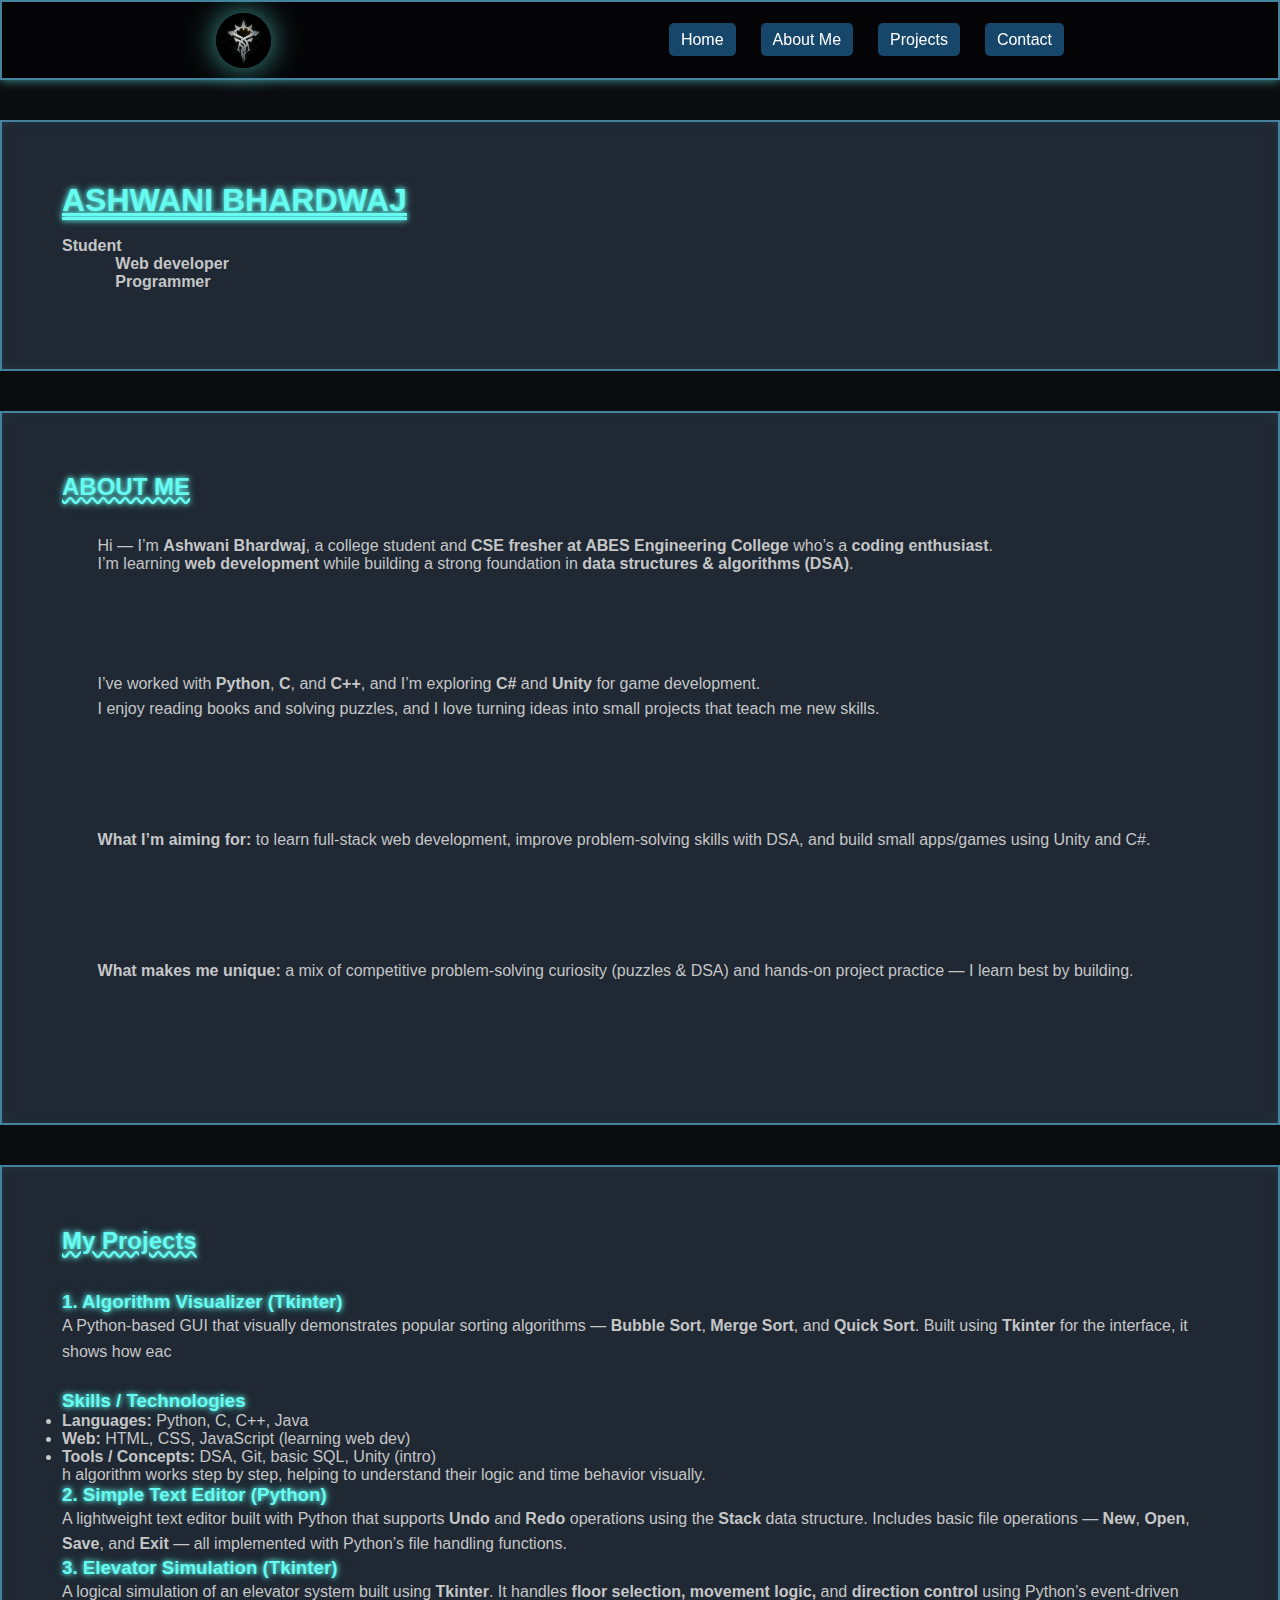
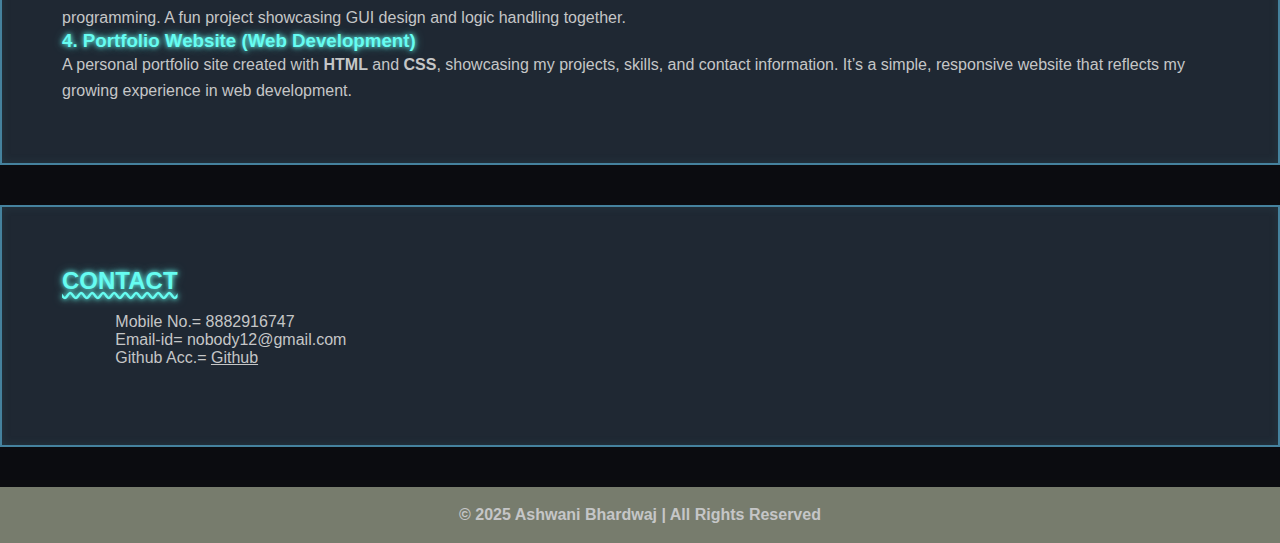
<file: index.html>
<!DOCTYPE html>
<html lang="en">
<head>
    <meta charset="UTF-8">
    <meta name="viewport" content="width=device-width, initial-scale=1.0">
    <title>Portfolio</title>
    <link rel="stylesheet" href="styles.css">
</head>
<body>
    <nav>
        <div class="logo"></div>
        <ul class="list">
            <li><a href="#home">Home</a></li>
            <li><a href="#about">About Me</a></li>
            <li><a href="#project">Projects</a></li>
            <li><a href="#contact">Contact</a></li>
        </ul>
    </nav>

    <section id="home">
        <h1>ASHWANI BHARDWAJ</h1><br>
        <pre><b>Student 
            Web developer
            Programmer</b>
        </pre>
    </section>

    <section id="about">
        <h2>ABOUT ME</h2><br><br>
        <pre>
        Hi — I’m <b>Ashwani Bhardwaj</b>, a college student and <b>CSE fresher at ABES Engineering College</b> who’s a <b>coding enthusiast</b>.
        I’m learning <b>web development</b> while building a strong foundation in <b>data structures & algorithms (DSA)</b>.
    </p>

    <p>
        I’ve worked with <b>Python</b>, <b>C</b>, and <b>C++</b>, and I’m exploring <b>C#</b> and <b>Unity</b> for game development.
        I enjoy reading books and solving puzzles, and I love turning ideas into small projects that teach me new skills.
    </p>

    <p>
        <b>What I’m aiming for:</b> to learn full-stack web development, improve problem-solving skills with DSA, and build small apps/games using Unity and C#.
    </p>

    <p>
        <b>What makes me unique:</b> a mix of competitive problem-solving curiosity (puzzles & DSA) and hands-on project practice — I learn best by building.
    </p>

        </pre>
  
    </section>

    <section id="project">
        <h2>My Projects</h2><br>
       <br>
        <h3>1. Algorithm Visualizer (Tkinter)</h3>
        <p>
        A Python-based GUI that visually demonstrates popular sorting algorithms —
        <b>Bubble Sort</b>, <b>Merge Sort</b>, and <b>Quick Sort</b>.  
        Built using <b>Tkinter</b> for the interface, it shows how eac<p>
        
    <br>

    <h3>Skills / Technologies</h3>

    <ul class="skills-list">
        <li><b>Languages:</b> Python, C, C++, Java</li>
        <li><b>Web:</b> HTML, CSS, JavaScript (learning web dev)</li>
        <li><b>Tools / Concepts:</b> DSA, Git, basic SQL, Unity (intro)</li>
    </ul>h algorithm works step by step, helping to understand their logic and time behavior visually.
        </p>

        <h3>2. Simple Text Editor (Python)</h3>
        <p>
        A lightweight text editor built with Python that supports <b>Undo</b> and <b>Redo</b> operations using the <b>Stack</b> data structure.  
        Includes basic file operations — <b>New</b>, <b>Open</b>, <b>Save</b>, and <b>Exit</b> — all implemented with Python’s file handling functions.
        </p>

        <h3>3. Elevator Simulation (Tkinter)</h3>
        <p>
        A logical simulation of an elevator system built using <b>Tkinter</b>.  
        It handles <b>floor selection, movement logic,</b> and <b>direction control</b> using Python’s event-driven programming.  
        A fun project showcasing GUI design and logic handling together.
        </p>

        <h3>4. Portfolio Website (Web Development)</h3>
        <p>
        A personal portfolio site created with <b>HTML</b> and <b>CSS</b>, showcasing my projects, skills, and contact information.  
        It’s a simple, responsive website that reflects my growing experience in web development.
        </p>  
    </section>


    <section id="contact">
        <h2>CONTACT</h2><br>
        <pre>
            Mobile No.= 8882916747
            Email-id= nobody12@gmail.com 
            Github Acc.= <a href="https://github.com/Ashwani0044/25VA151" target="_blank">Github</a>
        </pre>
    </section>

    
    <footer>
        <p>&copy; 2025 Ashwani Bhardwaj | All Rights Reserved</p>
    </footer>
    
</body>
</html>
</file>
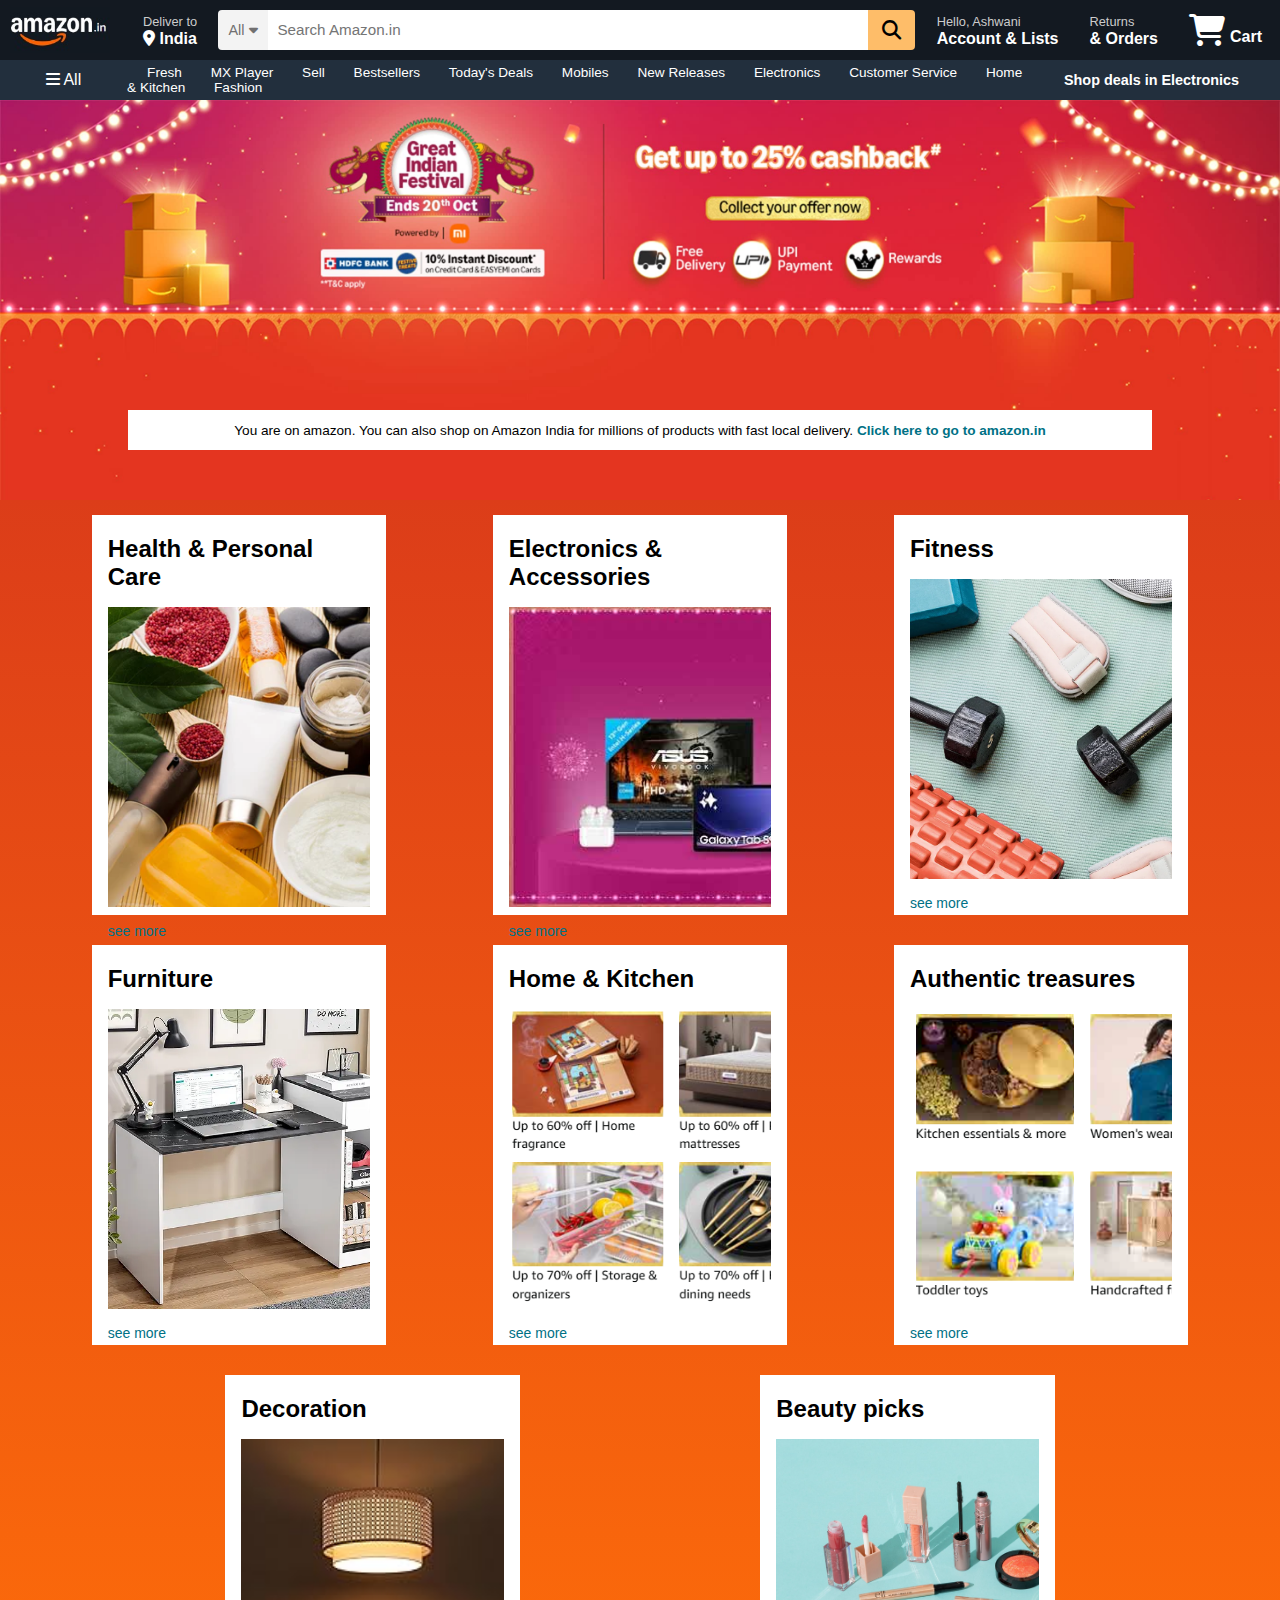
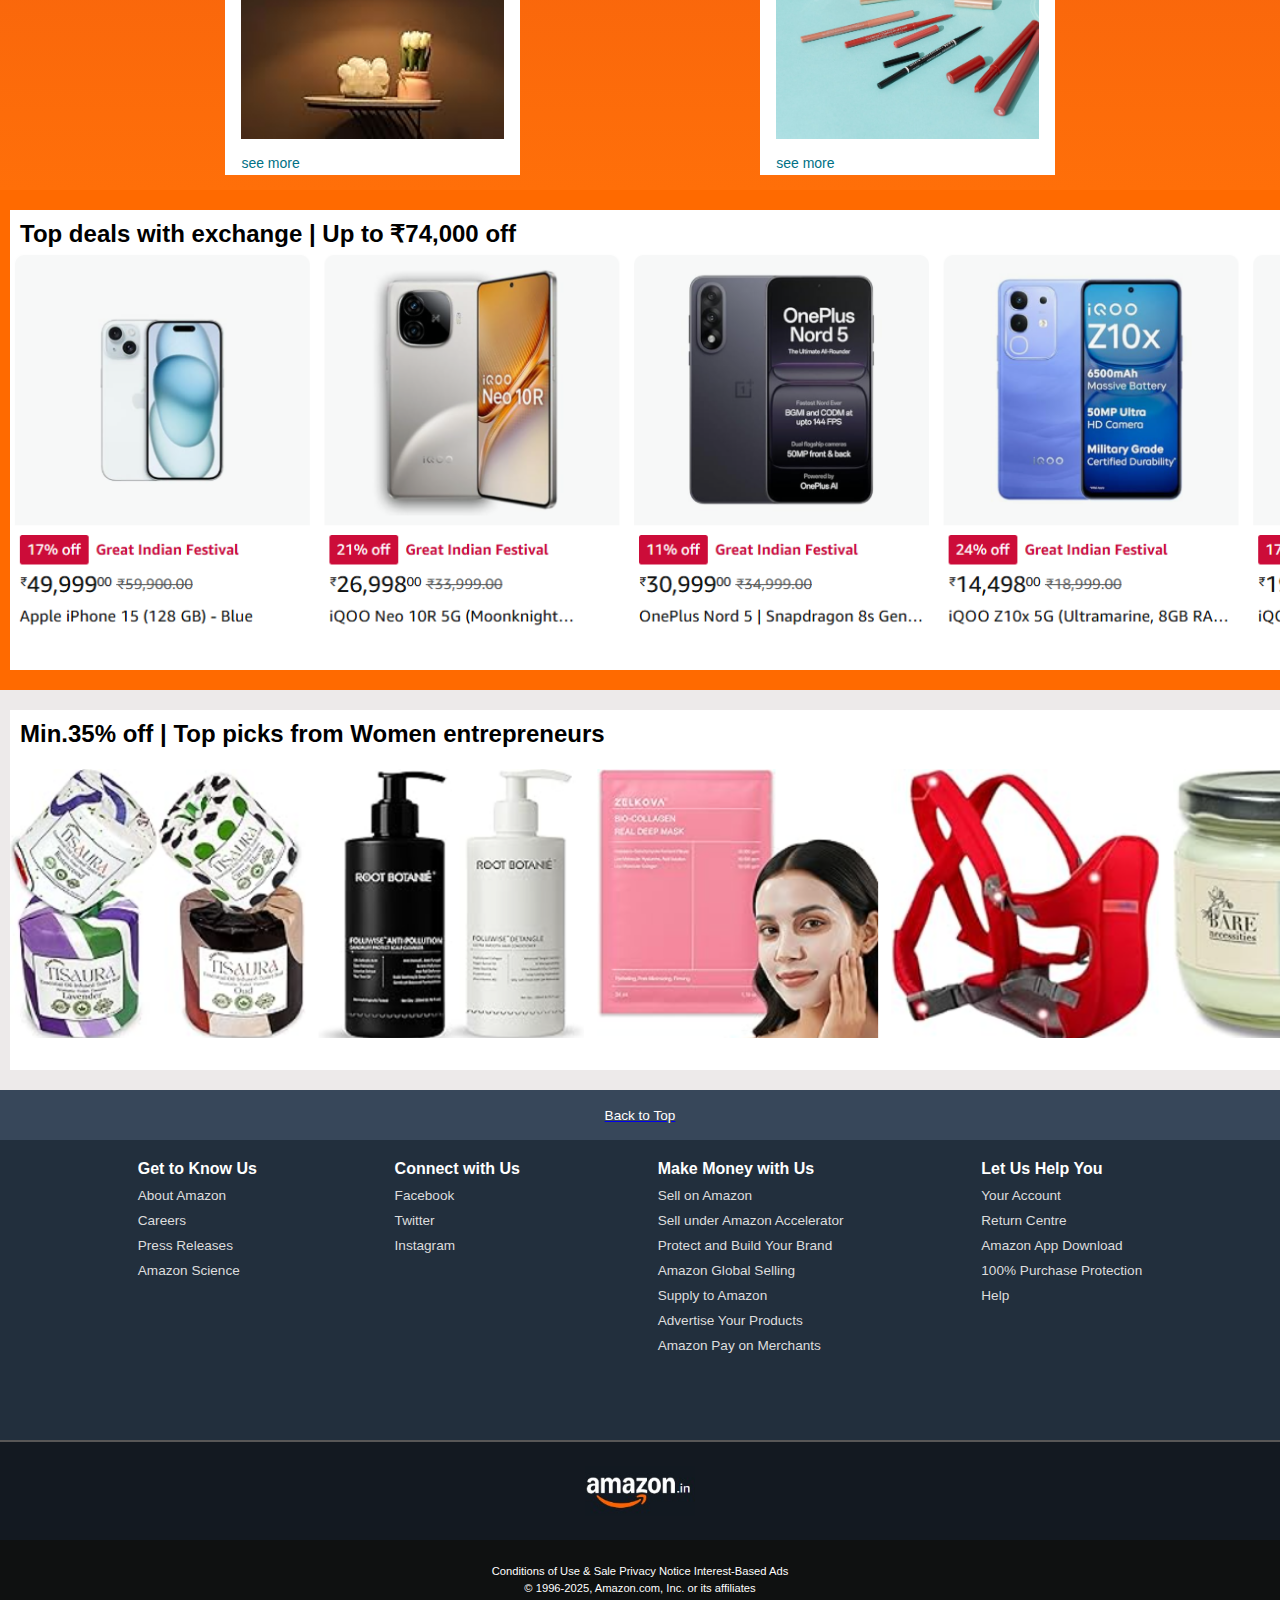
<file: project A/index.html>
<!DOCTYPE html>
<html lang="en">
<head>
  <meta charset="UTF-8" />
  <meta name="viewport" content="width=device-width, initial-scale=1.0" />
  <title>Online Shopping site in India: Amazon.in</title>
  <link
    rel="stylesheet"
    href="https://cdnjs.cloudflare.com/ajax/libs/font-awesome/6.4.0/css/all.min.css"/>

  <link rel="stylesheet" href="style.css" />
</head>
<body>
    <header>
  <nav>
    <div class="nav-left">
      <a href="index.html"><div class="logo border"></div></a>
      <div class="loc border">
        <span class="small-text">Deliver to</span>
        <div><i class="fa-solid fa-location-dot"></i> <b>India</b></div>
      </div>
    </div>
    <div class="nborder">
    <div class="nav-center">
      
      <div class="dropdown">
      <button class="dropbtn">All <i class="fa-solid fa-caret-down"></i></button>
      <div class="dropdown-content">
        <a href="#">All Departments</a>
        <a href="#">Alexa Skills</a>
        <a href="#">Amazon Devices</a>
        <a href="#">Fashion</a>
        <a href="#">Electronics</a>
        <a href="#">Home & Kitchen</a>
        <a href="#">Books</a>
        <a href="#">Toys & Games</a>
      </div>
    </div>


      <input type="text" placeholder="Search Amazon.in" class="ph"/>
      <button class="search-btn"><i class="fa-solid fa-magnifying-glass"></i></button>
    </div></div>

    <div class="nav-right">
      <div class="border">
        <span class="small-text">Hello, Ashwani</span><br />
        <b>Account & Lists</b>
      </div>
      <div class="border">
        <span class="small-text">Returns</span><br />
        <b>& Orders</b>
      </div>
      <div class="cart border">
        <i class="fa-solid fa-cart-shopping fa-2x"></i>
        Cart
      </div>
    </div>
  </nav>

  <div class="panel">

     <div class="panel-all">
     <i class="fa-solid fa-bars"></i>
     All
     </div> 
     <div class="panel-ops">
        <p>Fresh</p>
        <p>MX Player</p>
        <p>Sell</p>
        <p>Bestsellers</p>
        <p>Today's Deals</p>
        <p>Mobiles</p>
        <p>New Releases</p>
        <p>Electronics</p>
        <p>Customer Service</p>
        <p>Home & Kitchen</p>
        <p>Fashion</p>
     </div>
     <div class="deals">
        Shop deals in Electronics
     </div>
  </div>
  </header>

  <div class="main-section">
     <div class="msg">
        <p>You are on amazon. You can also shop on Amazon India for millions of products with fast local delivery. <a href="index.html" target="_blank">Click here to go to amazon.in</a></p>
     </div>
  </div>



  <div class="shop">
      <div class="box1 box">
       <div class="content">
            <h2>Health & Personal Care</h2> 
            <a href="https://www.amazon.in/s?k=health+and+personal+care+items&crid=16YEO05HJ0ALA&sprefix=health+and+per%2Caps%2C276&ref=nb_sb_ss_mvt-t11-ranker_1_14" target="_blank"><div class="box-img" style="background-image: url('box1.webp');"></div></a>
            <p>see more</p>
       </div>
      </div>
      <div class="box2 box">
        <div class="content">
            <h2>Electronics & Accessories</h2> 
            <a href="https://www.amazon.in/s?k=electronics+and+accessories&crid=1S3JRKE8MLH1F&sprefix=electronics+and+%2Caps%2C271&ref=nb_sb_ss_mvt-t11-ranker_2_16" target="_blank"><div class="box-img" style="background-image: url('box2.jpg');"></div></a>
            <p>see more</p>
            </div> 
      </div>
      <div class="box3 box">
         <div class="content">
            <h2>Fitness</h2> 
            <a href="https://www.amazon.in/s?k=fitness&crid=276UFVRR39PLE&sprefix=fitness%2Caps%2C305&ref=nb_sb_noss_2" target="_blank"><div class="box-img" style="background-image: url('box7.webp');"></div></a>
            <p>see more</p>
            </div>
      </div>
      <div class="box4 box">
         <div class="content">
            <h2>Furniture</h2> 
            <a href="https://www.amazon.in/s?k=furniture&crid=WVWZGTZOXLW1&sprefix=furniture%2Caps%2C261&ref=nb_sb_noss_2" target="_blank"><div class="box-img" style="background-image: url('box4.webp');"></div></a>
            <p>see more</p>
            </div>
      </div>
      <div class="box5 box">
         <div class="content">
            <h2>Home & Kitchen</h2> 
            <div class="box-img" style="background-image: url('box5.png');"></div>
            <p>see more</p>
            </div>
      </div>
      <div class="box6 box">
         <div class="content">
            <h2>Authentic treasures</h2> 
            <div class="box-img" style="background-image: url('box6.png');"></div>
            <p>see more</p>
            </div>
      </div>
      <div class="box7 box">
         <div class="content">
            <h2>Decoration</h2> 
            <div class="box-img" style="background-image: url('box3.jpg');"></div>
            <p>see more</p>
            </div>
      </div>
      <div class="box8 box">
         <div class="content">
            <h2>Beauty picks</h2> 
            <div class="box-img" style="background-image: url('box8.jpg');"></div>
            <p>see more</p>
            </div>
      </div>
  
  </div>

  <div class="phone">
    <div class="bbox">
      <h2>Top deals with exchange | Up to ₹74,000 off</h2>
       <div class="bbox-img" style="background-image: url('aone.png');"></div>
    </div>
  </div>

  <div class="phone1">
    <div class="wbox">
      <h2>Min.35% off | Top picks from Women entrepreneurs</h2>
       <div class="wbox-img" style="background-image: url('wbox.png');"></div>
    </div>
  </div>

  </div>

  <footer>
    <a href="index.html"><div class="foot1">
        Back to Top
    </div></a>
    <div class="foot2">
      <ul>
        <p>Get to Know Us</p>
        <a>About Amazon</a>
        <a>Careers</a>
        <a>Press Releases</a>
        <a>Amazon Science</a>

      </ul>
      <ul>
        <p>Connect with Us</p>
        <a>Facebook</a>
        <a>Twitter</a>
        <a>Instagram</a>
      </ul>
      <ul>
        <p>Make Money with Us</p>
        <a>Sell on Amazon</a>
        <a>Sell under Amazon Accelerator</a>
        <a>Protect and Build Your Brand</a>
        <a>Amazon Global Selling</a>
        <a>Supply to Amazon</a>
        <a>Advertise Your Products</a>
        <a>Amazon Pay on Merchants</a>
      </ul>
      <ul>
        <p>Let Us Help You</p>
        <a>Your Account</a>
        <a>Return Centre</a>
        <a>Amazon App Download</a>
        <a>100% Purchase Protection</a>
        <a>Help</a>
      </ul>
    </div>
    <div class="foot3">
     <div class="logo1">
     </div> 
    </div>
    <div class="foot4">
      <div class="pages">
        <a>Conditions of Use & Sale</a>
        <a>Privacy Notice</a>
        <a>Interest-Based Ads</a>
      </div>
      <div class="cright">
        © 1996-2025, Amazon.com, Inc. or its affiliates
      </div>
    </div>
  </footer>
</body>
</html>
</file>
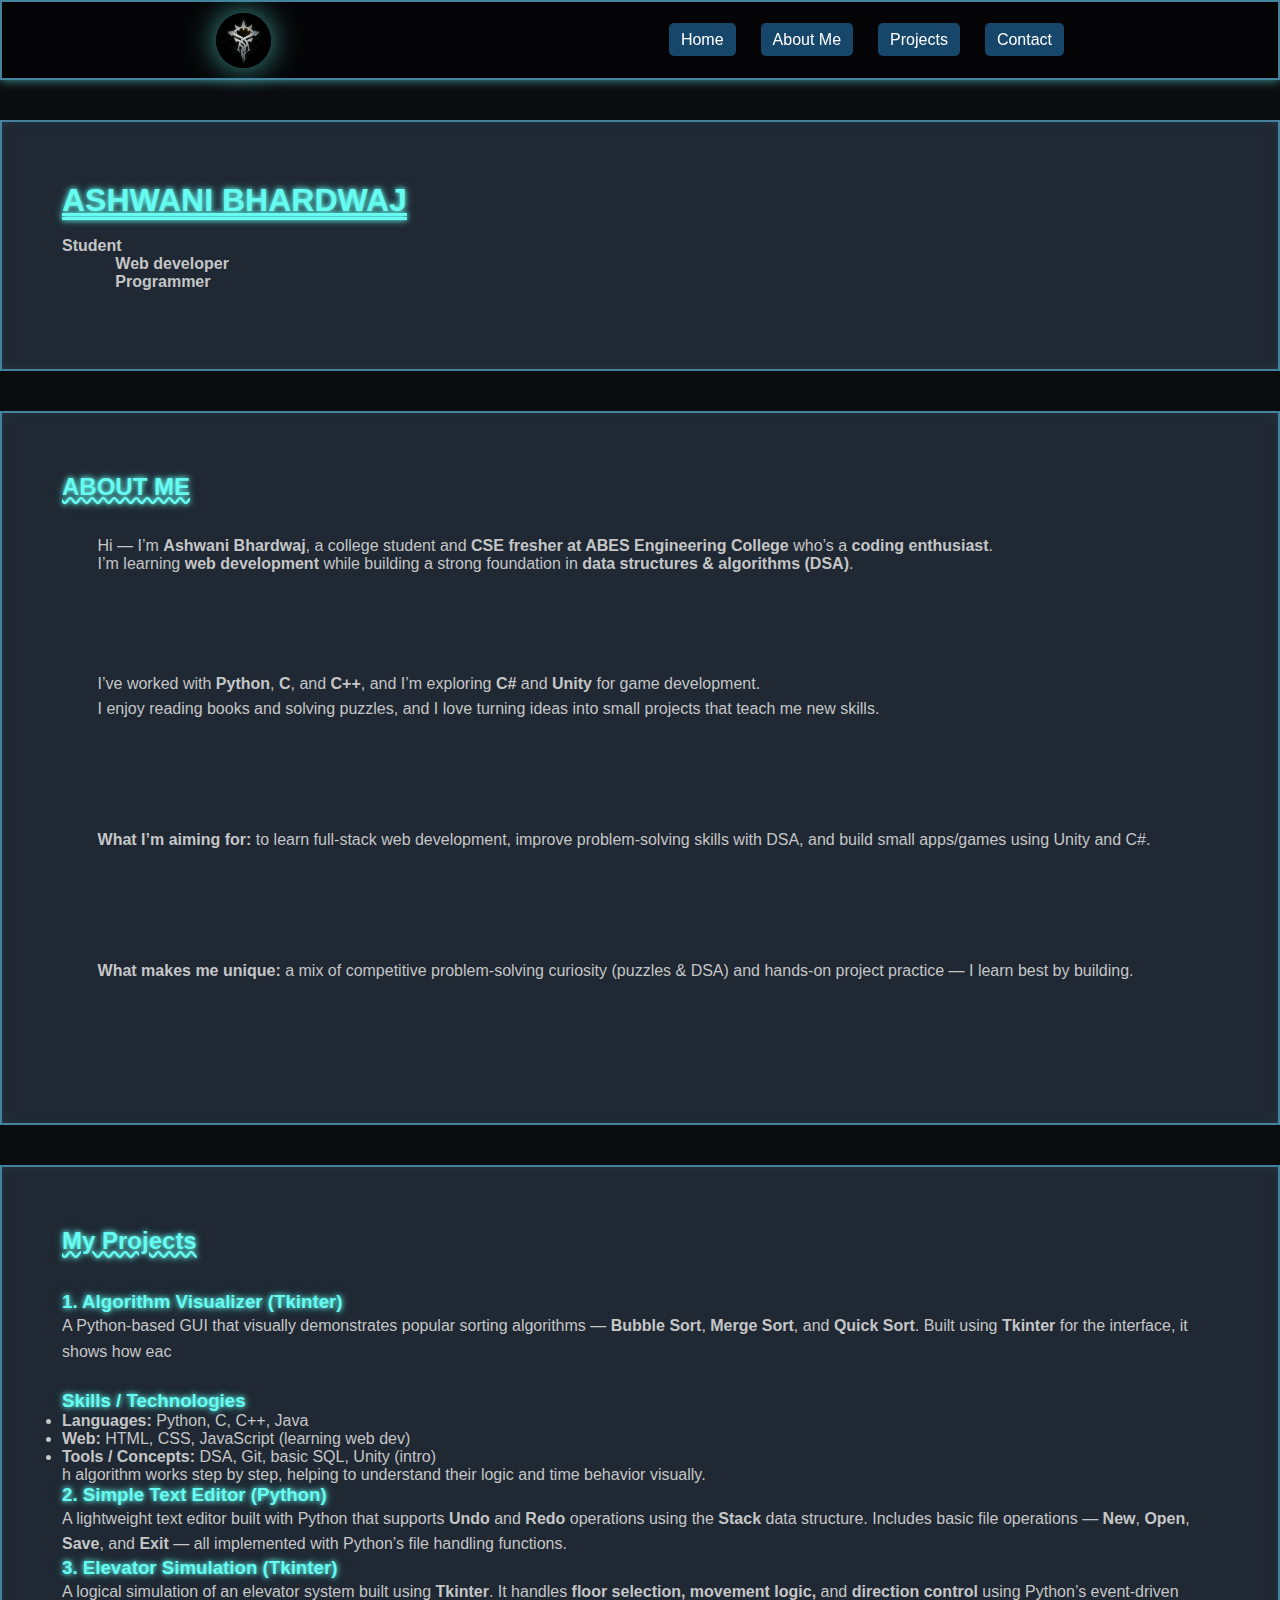
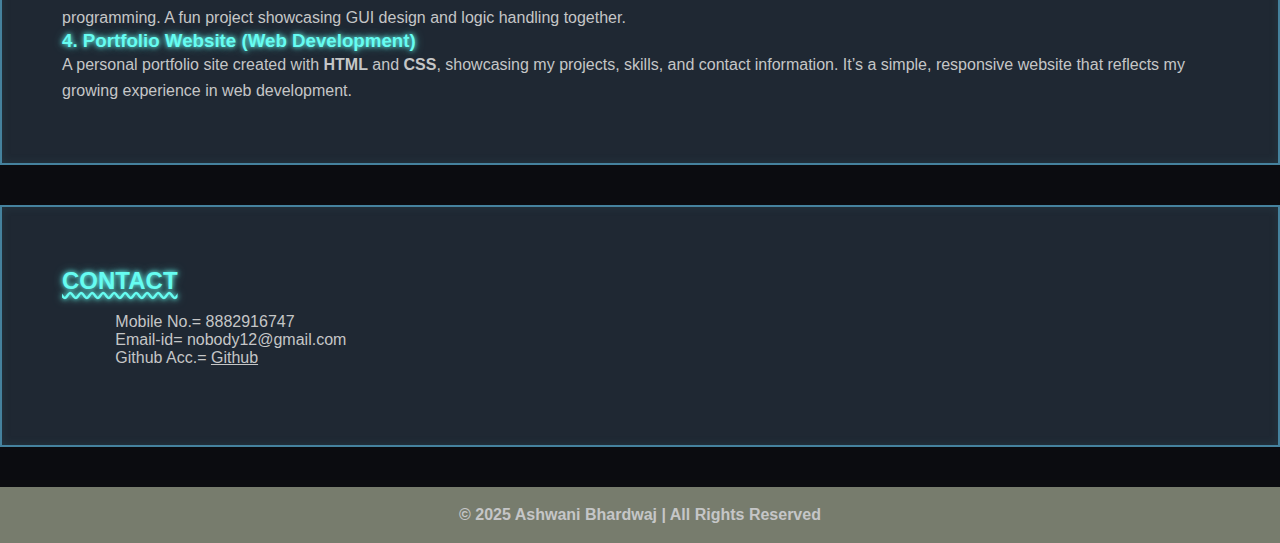
<file: classroom assignment/portfolio-2/index.html>
<!DOCTYPE html>
<html lang="en">
<head>
    <meta charset="UTF-8">
    <meta name="viewport" content="width=device-width, initial-scale=1.0">
    <title>Portfolio</title>
    <link rel="stylesheet" href="styles.css">
</head>
<body>
    <nav>
        <div class="logo"></div>
        <ul class="list">
            <li><a href="#home">Home</a></li>
            <li><a href="#about">About Me</a></li>
            <li><a href="#project">Projects</a></li>
            <li><a href="#contact">Contact</a></li>
        </ul>
    </nav>

    <section id="home">
        <h1>ASHWANI BHARDWAJ</h1><br>
        <pre><b>Student 
            Web developer
            Programmer</b>
        </pre>
    </section>

    <section id="about">
        <h2>ABOUT ME</h2><br><br>
        <pre>
        Hi — I’m <b>Ashwani Bhardwaj</b>, a college student and <b>CSE fresher at ABES Engineering College</b> who’s a <b>coding enthusiast</b>.
        I’m learning <b>web development</b> while building a strong foundation in <b>data structures & algorithms (DSA)</b>.
    </p>

    <p>
        I’ve worked with <b>Python</b>, <b>C</b>, and <b>C++</b>, and I’m exploring <b>C#</b> and <b>Unity</b> for game development.
        I enjoy reading books and solving puzzles, and I love turning ideas into small projects that teach me new skills.
    </p>

    <p>
        <b>What I’m aiming for:</b> to learn full-stack web development, improve problem-solving skills with DSA, and build small apps/games using Unity and C#.
    </p>

    <p>
        <b>What makes me unique:</b> a mix of competitive problem-solving curiosity (puzzles & DSA) and hands-on project practice — I learn best by building.
    </p>

        </pre>
  
    </section>

    <section id="project">
        <h2>My Projects</h2><br>
       <br>
        <h3>1. Algorithm Visualizer (Tkinter)</h3>
        <p>
        A Python-based GUI that visually demonstrates popular sorting algorithms —
        <b>Bubble Sort</b>, <b>Merge Sort</b>, and <b>Quick Sort</b>.  
        Built using <b>Tkinter</b> for the interface, it shows how eac<p>
        
    <br>

    <h3>Skills / Technologies</h3>

    <ul class="skills-list">
        <li><b>Languages:</b> Python, C, C++, Java</li>
        <li><b>Web:</b> HTML, CSS, JavaScript (learning web dev)</li>
        <li><b>Tools / Concepts:</b> DSA, Git, basic SQL, Unity (intro)</li>
    </ul>h algorithm works step by step, helping to understand their logic and time behavior visually.
        </p>

        <h3>2. Simple Text Editor (Python)</h3>
        <p>
        A lightweight text editor built with Python that supports <b>Undo</b> and <b>Redo</b> operations using the <b>Stack</b> data structure.  
        Includes basic file operations — <b>New</b>, <b>Open</b>, <b>Save</b>, and <b>Exit</b> — all implemented with Python’s file handling functions.
        </p>

        <h3>3. Elevator Simulation (Tkinter)</h3>
        <p>
        A logical simulation of an elevator system built using <b>Tkinter</b>.  
        It handles <b>floor selection, movement logic,</b> and <b>direction control</b> using Python’s event-driven programming.  
        A fun project showcasing GUI design and logic handling together.
        </p>

        <h3>4. Portfolio Website (Web Development)</h3>
        <p>
        A personal portfolio site created with <b>HTML</b> and <b>CSS</b>, showcasing my projects, skills, and contact information.  
        It’s a simple, responsive website that reflects my growing experience in web development.
        </p>  
    </section>


    <section id="contact">
        <h2>CONTACT</h2><br>
        <pre>
            Mobile No.= 8882916747
            Email-id= nobody12@gmail.com 
            Github Acc.= <a href="https://github.com/Ashwani0044/25VA151" target="_blank">Github</a>
        </pre>
    </section>

    
    <footer>
        <p>&copy; 2025 Ashwani Bhardwaj | All Rights Reserved</p>
    </footer>
    
</body>
</html>
</file>
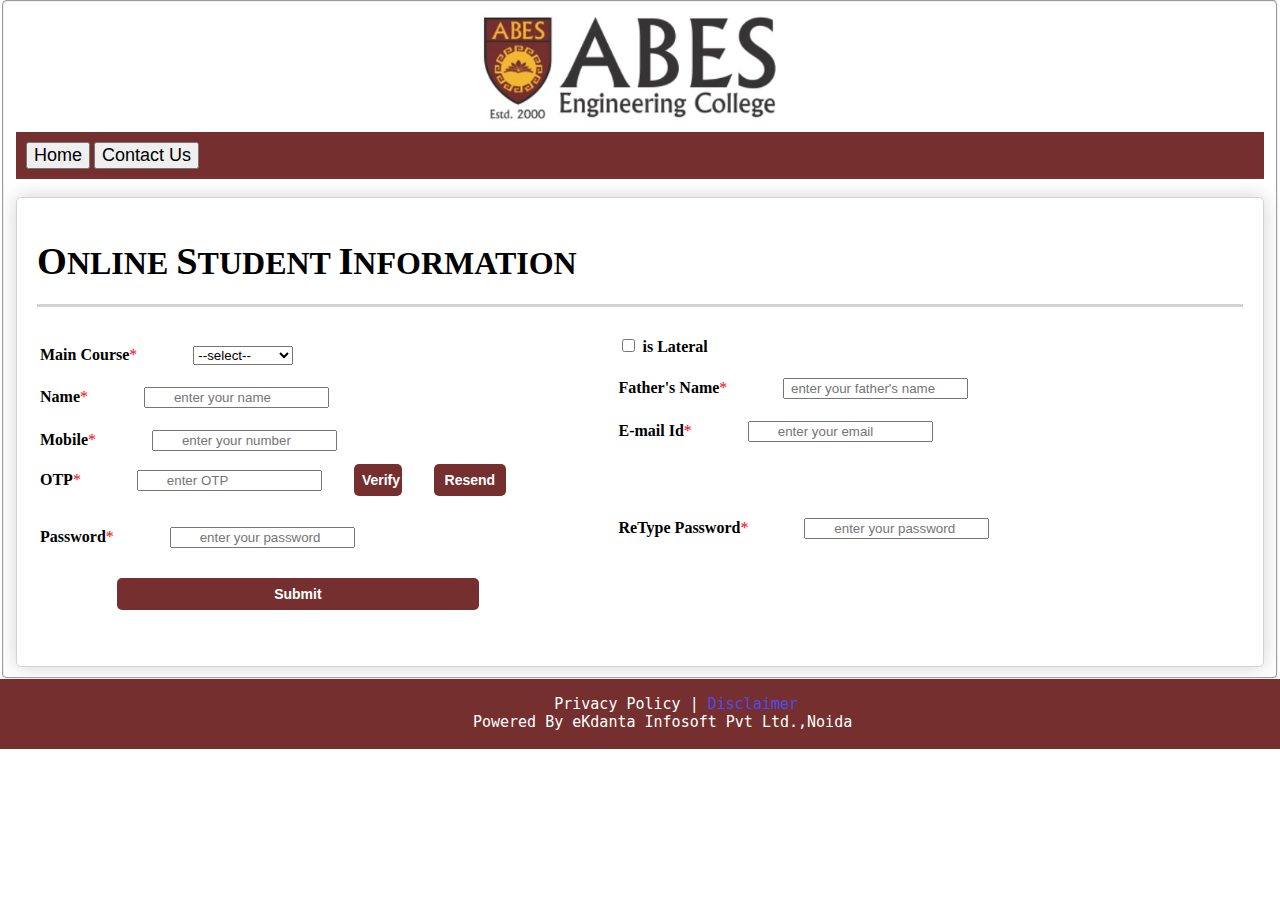
<file: abesform.html>
<!DOCTYPE html>
<html lang="en">
<head>
    <meta charset="UTF-8">
    <meta name="viewport" content="width=device-width, initial-scale=1.0">
    <title>Enrollment Form</title>
</head>
<body style="margin: 0;">

    <form>
        <fieldset style="border-radius:5px;">

    <center>
    <img src="logo.jpeg" height="120px" >
    </center>

    <!-- <div style="text-align: center;font-size: 50px;font-weight: 600;font-family: Arial, Helvetica, sans-serif;"><b>ABES</b></div>
    <div style="text-align: center; font-size: 35px;font-weight: 500;font-family: Arial, Helvetica, sans-serif;">Engineering College</div> -->
    
    <header>
        
        <div style="background-color: #752F2E; padding: 10px;">
        <button style="font-size: large;" type="home">Home</button>
        <button style="font-size: large" type="contact">Contact Us</button>
        </div>
        
    </header><br>


       <div style="border: 1px solid #d3d3d3; padding: 20px;border-radius: 5px;box-shadow:0 0 20px lightgray ;">
         <h1><big>O</big>NLINE <big>S</big>TUDENT <big>I</big>NFORMATION</h1>
         <hr color="#d3d3d3" size="3px">

         <table border="0" width="100%">
        <tr>
            <td>
         <label><b>Main Course</b><span style="color: red;">*</span></label>
         &nbsp;&nbsp;&nbsp;&nbsp;&nbsp;&nbsp;&nbsp;&nbsp;&nbsp;&nbsp;&nbsp;&nbsp;
         <select style="width: 100px;">
            <option reqired> --select-- </option>
            <option value="B.Tech">B.Tech</option>
            <option value="B.Tech(WP)">B.Tech(WP)</option>
            <option value="M.Tech">M.Tech</option>
            <option value="MCA">MCA</option>
         </select>
         </td>
         &nbsp;&nbsp;&nbsp;&nbsp;&nbsp;&nbsp;
        <td>
         <input type="checkbox">
         <label><b>is Lateral</b></label>
        
         <br><br>
        </td>
        </tr>
        <tr>
            <td>
         <label><b>Name</b><span style="color: red;">*</span></label>
         &nbsp;&nbsp;&nbsp;&nbsp;&nbsp;&nbsp;&nbsp;&nbsp;&nbsp;&nbsp;&nbsp;&nbsp;
         <input type="text" placeholder="       enter your name" required>
         &nbsp;&nbsp;&nbsp;&nbsp;&nbsp;&nbsp;
           </td>
           <td>
         <label><b>Father's Name</b><span style="color: red;">*</span></label>
         &nbsp;&nbsp;&nbsp;&nbsp;&nbsp;&nbsp;&nbsp;&nbsp;&nbsp;&nbsp;&nbsp;&nbsp;
         <input type="text" placeholder=" enter your father's name" required>
         <br><br>
          </td>
          </tr>
          <tr>
            <td>
         <label><b>Mobile</b><span style="color: red;">*</span></label>
         &nbsp;&nbsp;&nbsp;&nbsp;&nbsp;&nbsp;&nbsp;&nbsp;&nbsp;&nbsp;&nbsp;&nbsp;
         <input type="tel" placeholder="       enter your number" minlength="10" maxlength="10" required>
         &nbsp;&nbsp;&nbsp;&nbsp;&nbsp;&nbsp;
           </td>
           <td>
         <label><b>E-mail Id</b><span style="color: red;">*</span></label>
         &nbsp;&nbsp;&nbsp;&nbsp;&nbsp;&nbsp;&nbsp;&nbsp;&nbsp;&nbsp;&nbsp;&nbsp;
         <input type="email" placeholder="       enter your email" required>
         <br><br>
         </td>
         </tr>
         <tr>
            <td colspan="2">
         <label><b>OTP</b><span style="color: red;">*</span></label>
         &nbsp;&nbsp;&nbsp;&nbsp;&nbsp;&nbsp;&nbsp;&nbsp;&nbsp;&nbsp;&nbsp;&nbsp;
         <input type="tel" placeholder="       enter OTP" minlength="6" maxlength="6" required>
         &nbsp;&nbsp;&nbsp;&nbsp;&nbsp;&nbsp;
             
         <button type="verify" style="background-color: #752F2E; color: white;border: none;border-radius: 5px;font-size:14px; font-weight:580; 
         padding:8px; width:4%; ">Verify</button>

         &nbsp;&nbsp;&nbsp;&nbsp;&nbsp;&nbsp;
         
           
         <button type="resend" style="background-color: #752F2E; color: white;border: none;border-radius: 5px;font-size:14px; font-weight:580; 
         padding:8px; width:6%; ">Resend</button>

         <br><br>
         </td>
         </tr>
         <tr>
            <td>
         <label><b>Password</b><span style="color: red;">*</span></label>
         &nbsp;&nbsp;&nbsp;&nbsp;&nbsp;&nbsp;&nbsp;&nbsp;&nbsp;&nbsp;&nbsp;&nbsp;
         <input type="password" placeholder="       enter your password"  minlength="12" maxlength="12"  required>
         
         &nbsp;&nbsp;&nbsp;&nbsp;&nbsp;&nbsp;
           </td>
           <td>
         <label><b>ReType Password</b><span style="color: red;">*</span></label>
         &nbsp;&nbsp;&nbsp;&nbsp;&nbsp;&nbsp;&nbsp;&nbsp;&nbsp;&nbsp;&nbsp;&nbsp;
         <input type="password" placeholder="       enter your password"  minlength="12" maxlength="12"  required>
         <br><br>
         </td>
         </tr>
         </table>
         <br>

         <button type="submit" style="background-color: #752F2E; color: white;border: none;border-radius: 5px;font-size:14px; font-weight:580; 
         padding:8px; width:30%; margin-left: 80px;">Submit</button>
         <br><br><br>
         </div>
        </fieldset>
    </form>
</body>
<footer >
    <div style="background-color: #752F2E; color: white; text-align: center; font-size:15px; font-weight: 540; padding-top: 1px;">
        <pre>
        Privacy Policy | <span style="color: rgb(75, 75, 246);">Disclaimer</span>
     Powered By eKdanta Infosoft Pvt Ltd.,Noida
     </pre>
    </div>
</footer>

</html>
</file>
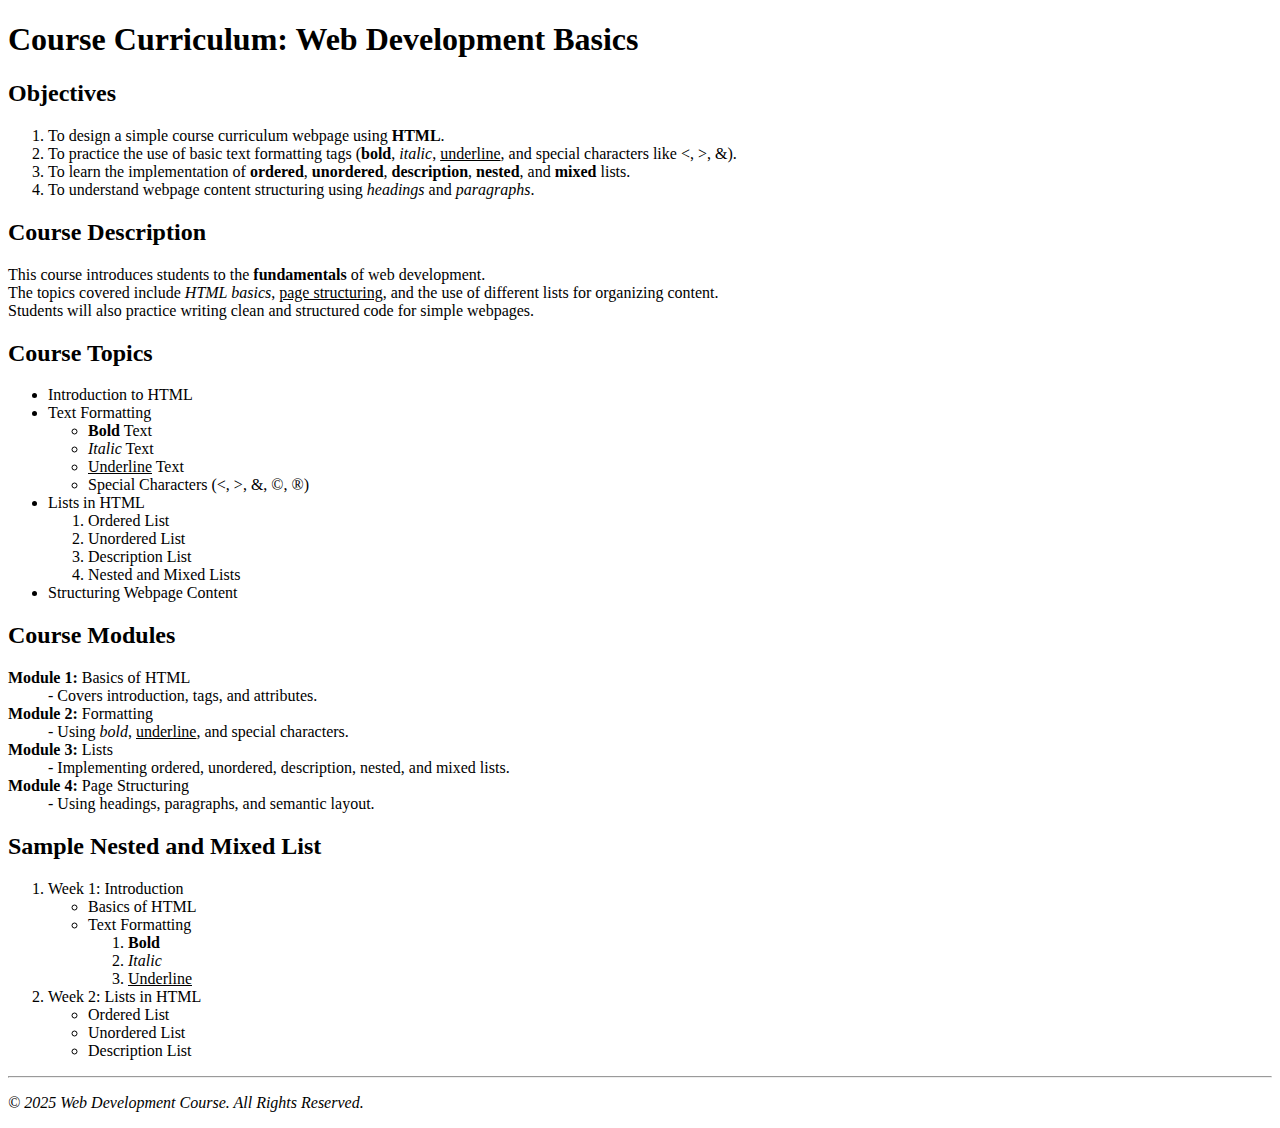
<file: exp1.html>
<!DOCTYPE html>
<html lang="en">
<head>
    <meta charset="UTF-8">
    <title>Course Curriculum</title>
</head>
<body>

    <!-- Main Heading -->
    <h1>Course Curriculum: Web Development Basics</h1>

    <!-- Objectives Section -->
    <h2>Objectives</h2>
    <ol>
        <li>To design a simple course curriculum webpage using <b>HTML</b>.</li>
        <li>To practice the use of basic text formatting tags (<b>bold</b>, <i>italic</i>, <u>underline</u>, and special characters like &lt;, &gt;, &amp;).</li>
        <li>To learn the implementation of <b>ordered</b>, <b>unordered</b>, <b>description</b>, <b>nested</b>, and <b>mixed</b> lists.</li>
        <li>To understand webpage content structuring using <i>headings</i> and <i>paragraphs</i>.</li>
    </ol>

    <!-- Course Description -->
    <h2>Course Description</h2>
    <p>
        This course introduces students to the <b>fundamentals</b> of web development. <br>
        The topics covered include <i>HTML basics</i>, <u>page structuring</u>, and the 
        use of different lists for organizing content.<br> Students will also practice writing 
        clean and structured code for simple webpages.
    </p>

    <!-- Topics List -->
    <h2>Course Topics</h2>
    <ul>
        <li>Introduction to HTML</li>
        <li>Text Formatting
            <ul>
                <li><b>Bold</b> Text</li>
                <li><i>Italic</i> Text</li>
                <li><u>Underline</u> Text</li>
                <li>Special Characters (&lt;, &gt;, &amp;, &copy;, &reg;)</li>
            </ul>
        </li>
        <li>Lists in HTML
            <ol>
                <li>Ordered List</li>
                <li>Unordered List</li>
                <li>Description List</li>
                <li>Nested and Mixed Lists</li>
            </ol>
        </li>
        <li>Structuring Webpage Content</li>
    </ul>

    <!-- Description List -->
    <h2>Course Modules</h2>
    <dl>
        <dt><b>Module 1:</b> Basics of HTML</dt>
        <dd>- Covers introduction, tags, and attributes.</dd>

        <dt><b>Module 2:</b> Formatting</dt>
        <dd>- Using <i>bold</i>, <u>underline</u>, and special characters.</dd>

        <dt><b>Module 3:</b> Lists</dt>
        <dd>- Implementing ordered, unordered, description, nested, and mixed lists.</dd>

        <dt><b>Module 4:</b> Page Structuring</dt>
        <dd>- Using headings, paragraphs, and semantic layout.</dd>
    </dl>

    <!-- Nested & Mixed List Example -->
    <h2>Sample Nested and Mixed List</h2>
    <ol>
        <li>Week 1: Introduction
            <ul>
                <li>Basics of HTML</li>
                <li>Text Formatting
                    <ol>
                        <li><b>Bold</b></li>
                        <li><i>Italic</i></li>
                        <li><u>Underline</u></li>
                    </ol>
                </li>
            </ul>
        </li>
        <li>Week 2: Lists in HTML
            <ul>
                <li>Ordered List</li>
                <li>Unordered List</li>
                <li>Description List</li>
            </ul>
        </li>
    </ol>

    <hr>

    <!-- Footer -->
    <p><i>&copy; 2025 Web Development Course. All Rights Reserved.</i></p>

</body>
</html>
</file>
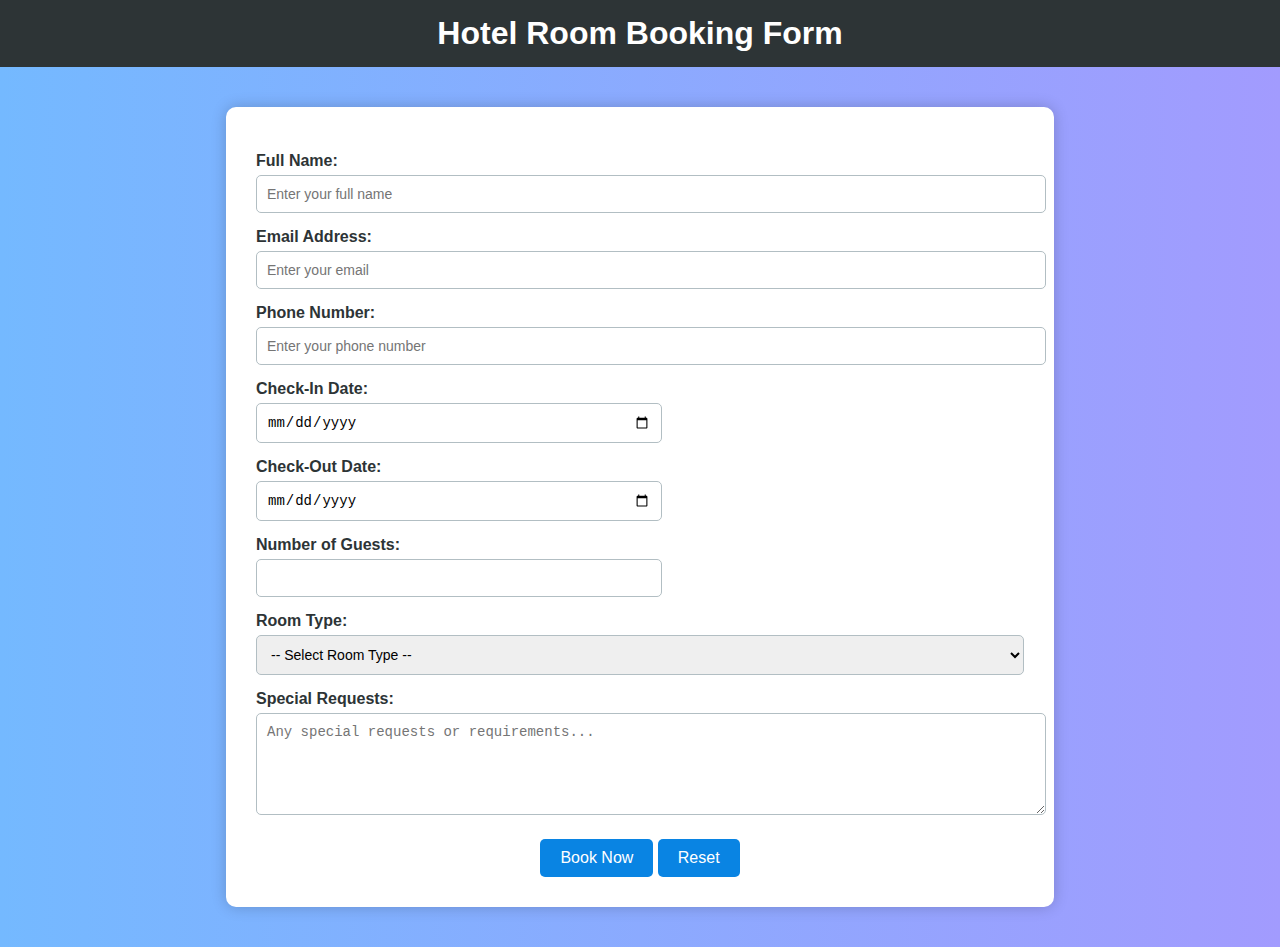
<file: exp4.html>
<!DOCTYPE html>
<html lang="en">
<head>
  <meta charset="UTF-8">
  <meta name="viewport" content="width=device-width, initial-scale=1.0">
  <title>Hotel Room Booking Form</title>
  <style>
    body {
      font-family: Arial, sans-serif;
      background: linear-gradient(to right, #74b9ff, #a29bfe);
      margin: 0;
      padding: 0;
    }

    h1 {
      text-align: center;
      color: white;
      background-color: #2d3436;
      padding: 15px 0;
      margin: 0;
    }

    form {
      background-color: white;
      width: 60%;
      margin: 40px auto;
      padding: 30px;
      border-radius: 10px;
      box-shadow: 0 0 15px rgba(0,0,0,0.2);
    }

    label {
      display: block;
      margin-top: 15px;
      font-weight: bold;
      color: #2d3436;
    }

    input, select, textarea {
      width: 100%;
      padding: 10px;
      margin-top: 5px;
      border: 1px solid #b2bec3;
      border-radius: 5px;
      font-size: 14px;
    }

    input[type="date"], input[type="number"] {
      width: 50%;
    }

    textarea {
      height: 80px;
      resize: vertical;
    }

    button {
      background-color: #0984e3;
      color: white;
      padding: 10px 20px;
      border: none;
      border-radius: 5px;
      margin-top: 20px;
      font-size: 16px;
      cursor: pointer;
    }

    button:hover {
      background-color: #74b9ff;
    }

    .form-buttons {
      text-align: center;
    }
  </style>
</head>
<body>

  <h1> Hotel Room Booking Form</h1>

  <form action="#" method="post">
    <label for="name">Full Name:</label>
    <input type="text" id="name" name="name" placeholder="Enter your full name" required>

    <label for="email">Email Address:</label>
    <input type="email" id="email" name="email" placeholder="Enter your email" required>

    <label for="phone">Phone Number:</label>
    <input type="tel" id="phone" name="phone" placeholder="Enter your phone number" required>

    <label for="checkin">Check-In Date:</label>
    <input type="date" id="checkin" name="checkin" required>

    <label for="checkout">Check-Out Date:</label>
    <input type="date" id="checkout" name="checkout" required>

    <label for="guests">Number of Guests:</label>
    <input type="number" id="guests" name="guests" min="1" max="10" required>

    <label for="room">Room Type:</label>
    <select id="room" name="room">
      <option value="">-- Select Room Type --</option>
      <option value="single">Single Room</option>
      <option value="double">Double Room</option>
      <option value="deluxe">Deluxe Room</option>
      <option value="suite">Suite</option>
    </select>

    <label for="requests">Special Requests:</label>
    <textarea id="requests" name="requests" placeholder="Any special requests or requirements..."></textarea>

    <div class="form-buttons">
      <button type="submit">Book Now</button>
      <button type="reset">Reset</button>
    </div>
  </form>

</body>
</html>
</file>
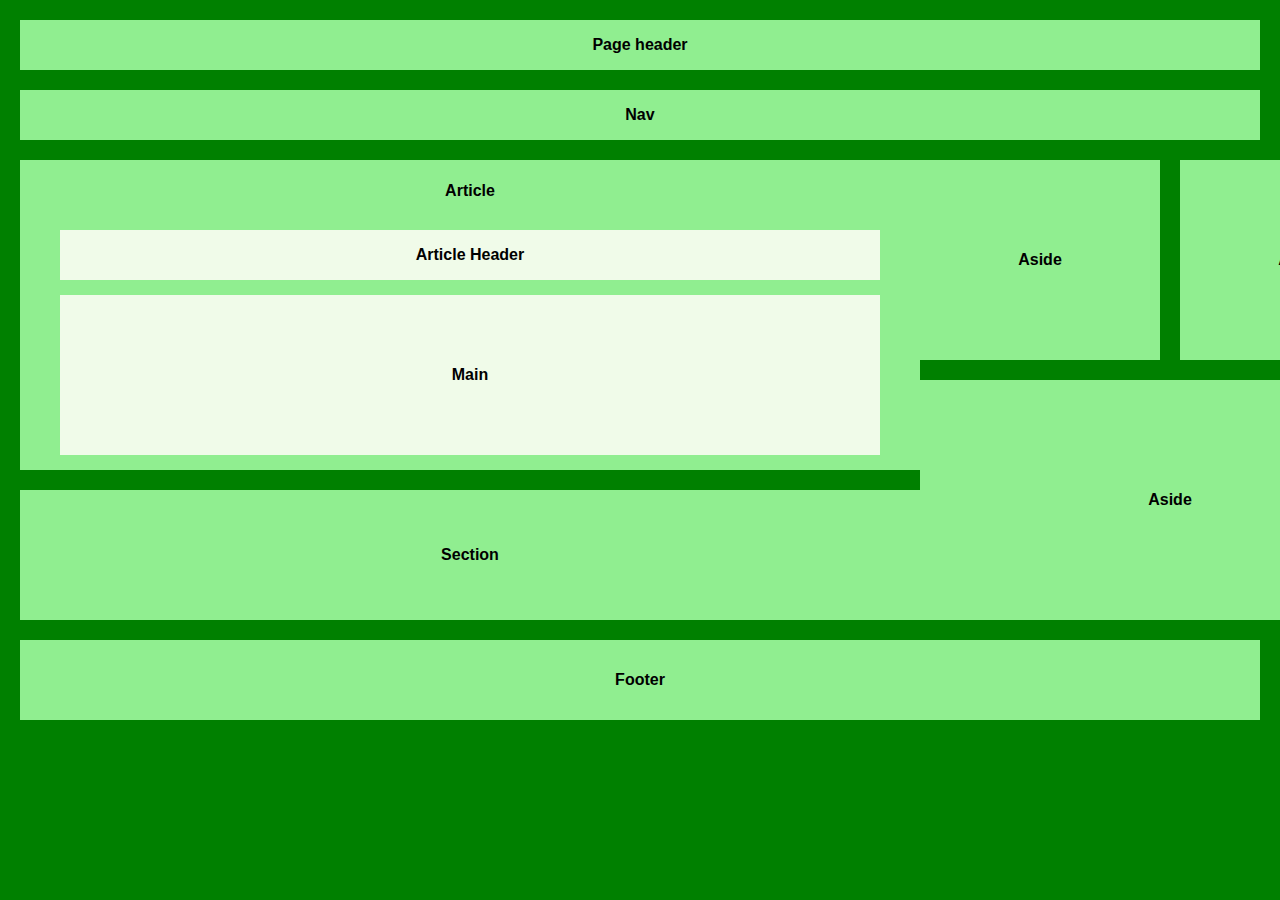
<file: layout.html>
<!DOCTYPE html>
<html lang="en">
<head>
    <meta charset="UTF-8">
    <meta name="viewport" content="width=device-width, initial-scale=1.0">
    <title>layout</title>
    <style>
        body{
           padding: 0;
           margin: 0;
           box-sizing: border-box;
           background-color: green;
        }
        header, nav{
            height: 50px;
            width: auto;
            margin: 20px;
            background-color: lightgreen;
        }
        .outer{
            height: 460px;
            width: auto;
            margin-left: 20px;margin-right: 20px;
            display: flex; justify-content: space-between; align-items: center;
            justify-content: space-between;
        }
        .first{
            height: 460px;
            width: 900px;
        }
        .sec{
            height: 460px;
            width: 500px;
            display: flex;flex-direction: column;
        }
        .f{
            height: 310px;
            width: 900px;
            background-color: lightgreen;
            display: flex;flex-direction: column;align-items: center;
            justify-content: flex-end;

        }
        .s{
            height: 130px;
            width: 900px;
            margin-top: 20px;
            background-color: lightgreen;
        }
        .p{
            height: 200px;
            width: 500px;
            display: flex;
        }
        .a,.b{
            height: 200px;
            width:240px;
            background-color: lightgreen;
        }
        .b{
            margin-left: 20px;
        }
        .c{
            height: 240px;
            width: 500px;
            background-color: lightgreen;
            margin-top: 20px;
        }
        .x{
            height: 50px;
            width: 820px;
        }
        .y{
            height: 160px;
            width: 820px; 
        }
        .x,.y{ 
            margin-bottom: 15px;
            background-color: rgb(240, 251, 233);
        }
        footer{
            height: 80px;
            width: auto;
            background-color: lightgreen;
            margin: 20px;
        }
        header,nav,.s,.a,.b,.c,.f,.x,.y,footer{
            text-align: center;font-family: Arial, Helvetica, sans-serif;
            align-content: center;font-weight: 600;
        }
        p{
           margin-bottom: 30px;
        }
    </style>
</head>
<body>
    <header>
        Page header
    </header>
    <nav>
        Nav
    </nav>
    <div class="outer">
        <div class="first">
            <div class="f"><p>Article</p>
                <div class="x">Article Header</div>
                <div class="y">Main</div>
            </div>
            <div class="s">Section</div>
        </div>
        <div class="sec">
            <div class="p">
            <div class="a">Aside</div>
            <div class="b">Aside</div></div>
            <div class="c">Aside</div>
        </div>
    </div>
    <footer>
        Footer
    </footer>
</body>
</html>
</file>
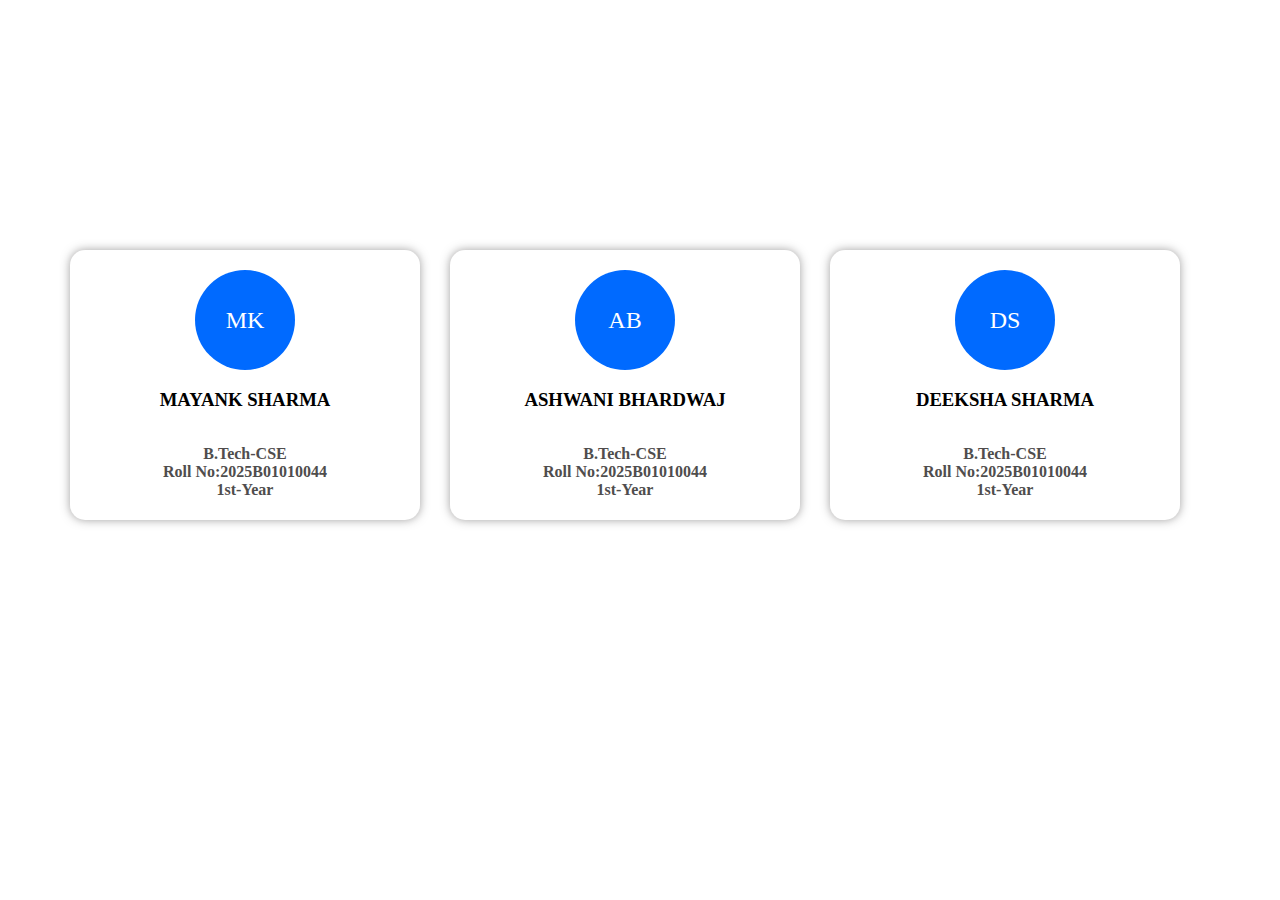
<file: profile.html>
<!DOCTYPE html>
<html lang="en">
<head>
    <meta charset="UTF-8">
    <meta name="viewport" content="width=device-width, initial-scale=1.0">
    <title>PROFILE CARDS</title>
    <style>
        body,.ball{
            display: flex;
            justify-content: center;
            align-items: center;
        }
        body{
            margin: 0;
            padding: 0;
            box-sizing: border-box;
        }
        .box{
            height: 250px;
            width: 350px;
            display: flex;
            flex-direction: column;
            align-items: center;
            padding-top: 20px;
            border-radius: 15px;
            box-shadow: 0 0 10px rgba(68, 66, 66, 0.5);
            margin-top: 250px;
            margin-right: 30px;
            text-align: center;
        }
        .ball{
            height: 100px;
            width: 100px;
            border-radius: 50%;
            font-size: 1.5rem;
            font-weight: 400;
            background-color: rgb(0, 106, 255);
            color: white;
        }
        p{
            color: rgb(79, 77, 77);
            font-weight: 600;
        }
    </style>
</head>
<body>
    <div class="box">
        <div class="ball">MK</div>
        <h3>MAYANK SHARMA</h3>
        <p>B.Tech-CSE<br>Roll No:2025B01010044<br>1st-Year</p>
    </div>
    <div class="box">
        <div class="ball">AB</div>
        <h3>ASHWANI BHARDWAJ</h3>
        <p>B.Tech-CSE<br>Roll No:2025B01010044<br>1st-Year</p>
    </div>
    <div class="box">
        <div class="ball">DS</div>
        <h3>DEEKSHA SHARMA</h3>
        <p>B.Tech-CSE<br>Roll No:2025B01010044<br>1st-Year</p>
    </div>
</body>
</html>
</file>
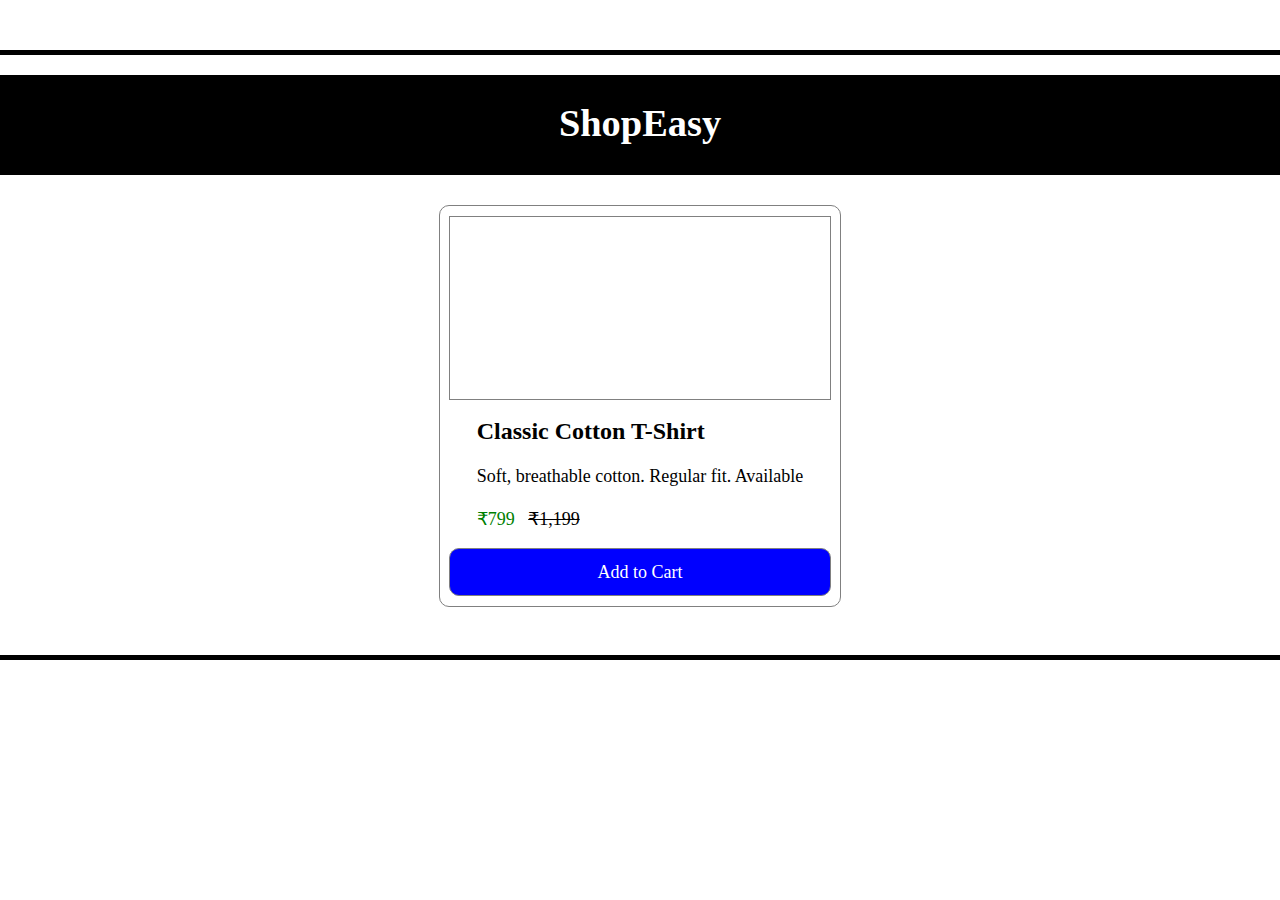
<file: shopeasy.html>
<!DOCTYPE html>
<html lang="en">
<head>
    <meta charset="UTF-8">
    <meta name="viewport" content="width=device-width, initial-scale=1.0">
    <title>Shop Easy</title>
    <style>
        body {
            margin: 0;
            padding: 0;
            box-sizing: border-box;
            display: flex;
            justify-content: center;
        }
        section {
            height: 600px;
            width: 1400px;
            margin-top: 50px;
            border: 5px solid black;
            display: flex;
            flex-direction: column;   
            align-items: center;    
        }
        header {
            height: 100px;
            width: 1300px;
            background-color: black;
            color: white;
            text-align: center;
            font-size: larger;
            font-weight: 800;
            margin-top: 20px;
        }
        .box {
            height: 400px;
            width: 400px;
            border: 1px solid gray;border-radius: 10px;
            margin-top: 30px;display:flex;align-items: center;flex-direction: column;
            font-size: large;font-weight: 500;
            text-align: left;
        }
        .img{
            height: 200px;
            width: 380px;
            margin-top: 10px;border: 1px solid gray;
            background-image: url("https://img.freepik.com/premium-photo/mockup-white-tshirt-isolated-yellow-background_917664-23812.jpg");
            background-size: cover;background-position: center;background-repeat: no-repeat;
        }
        footer{
            height: 50px;
            width: 380px;
            border: 1px solid gray;border-radius: 10px;
            background-color: blue;color: white;
            text-align: center;align-content: center;
            margin-bottom: 10px;
        }
    </style>
</head>

<body>
    <section>
        <header>
            <h1>ShopEasy</h1>
        </header>

        <div class="box">
            <div class="img"></div>
            <p><span style="font-size: 1.5rem;font-weight: bolder;">Classic Cotton T-Shirt</span>
            <br><br>Soft, breathable cotton. Regular fit. Available<br><br>
            <span style="color: green;">₹799</span> &ensp;<s>₹1,199</s></p>
            <footer>Add to Cart</footer>
        </div>
    </section>
</body>

</html>
</file>
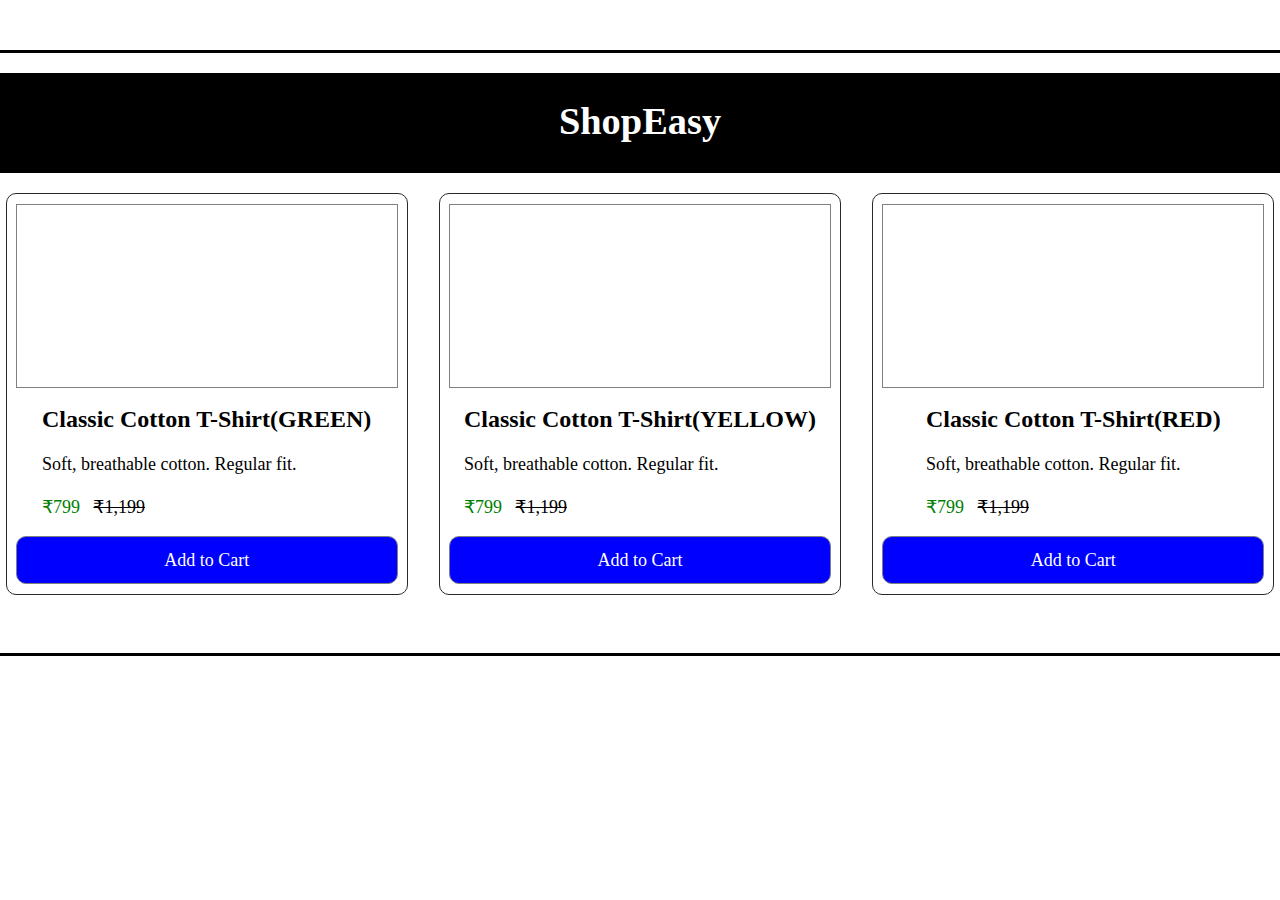
<file: ST-02.html>
<!DOCTYPE html>
<html lang="en">
<head>
    <meta charset="UTF-8">
    <meta name="viewport" content="width=device-width, initial-scale=1.0">
    <title>Shop Easy</title>
    <style>

        body {
            margin: 0;
            padding: 0;
            box-sizing: border-box;
            display: flex;
            justify-content: center;
        }
        section {
            height: 600px;
            width: auto;
            margin-top: 50px;
            border: 3px solid black;
            display: flex;
            flex-direction: column;   
            align-items: center;    
        }
        header {
            height: 100px;
            width: 1300px;
            background-color: black;
            color: white;
            text-align: center;
            font-size: larger;
            font-weight: 800;
            margin-top: 20px;
        }
        .bbox{
            height: 400px;
            width: 1300px;
            display: flex;
            justify-content: space-around;
            flex-direction: row;
            align-items: center;
            flex-wrap: wrap;
            padding: 10px;
        }
        .box {
            height: 400px;
            width: 400px;
            border: 1px solid rgb(44, 41, 41);border-radius: 10px;
            margin-top: 30px;display:flex;align-items: center;flex-direction: column;
            font-size: large;font-weight: 500;
            text-align: left;
            margin: 10px;
        }
        .img1,.img2,.img3{
            height: 200px;
            width: 380px;
            margin-top: 10px;border: 1px solid gray;
            background-size: cover;background-position: center;background-repeat: no-repeat;
        }
        .img1{
            background-image: url("https://cdn.fcglcdn.com/brainbees/images/products/583x720/21164038a.webp");
        }
        .img2{
           background-image: url("https://cdn.fcglcdn.com/brainbees/images/products/583x720/21164011a.webp");
        }
        .img3{
            background-image: url("https://cdn.fcglcdn.com/brainbees/images/products/583x720/21164073a.webp");
        }

        footer{
            height: 50px;
            width: 380px;
            border: 1px solid gray;border-radius: 10px;
            background-color: blue;color: white;
            text-align: center;align-content: center;
            margin-bottom: 10px;
        }
        @media (max-width: 460px){
            section{
                width: 100vw;
                height: auto;
                border: none;
            }
            header{
                width: 95vw;
                font-size: medium;
            }
            .bbox{
                width: 90vw;
                height: auto;
                flex-direction: column;
                justify-content: flex-start;
            }
            .box{
                width: 98%; 
                margin: 10px 0;
            }
            .img1,.img2,.img3{
                width: 95%; 
                height: 150px;
            }  
            footer{
                width: 95%;
            }

        }
    </style>
</head>

<body>
    <section>
        <header>
            <h1>ShopEasy</h1>
        </header>
        <div class="bbox">
        <div class="box">
            <div class="img1"></div>
            <p><span style="font-size: 1.5rem;font-weight: bolder;">Classic Cotton T-Shirt(GREEN)</span>
            <br><br>Soft, breathable cotton. Regular fit.<br><br>
            <span style="color: green;">₹799</span> &ensp;<s>₹1,199</s></p>
            <footer>Add to Cart</footer>
        </div>
        <div class="box">
            <div class="img2"></div>
            <p><span style="font-size: 1.5rem;font-weight: bolder;">Classic Cotton T-Shirt(YELLOW)</span>
            <br><br>Soft, breathable cotton. Regular fit. <br><br>
            <span style="color: green;">₹799</span> &ensp;<s>₹1,199</s></p>
            <footer>Add to Cart</footer>
        </div>
        <div class="box">
            <div class="img3"></div>
            <p><span style="font-size: 1.5rem;font-weight: bolder;">Classic Cotton T-Shirt(RED)</span>
            <br><br>Soft, breathable cotton. Regular fit.<br><br>
            <span style="color: green;">₹799</span> &ensp;<s>₹1,199</s></p>
            <footer>Add to Cart</footer>
        </div>
    </div>
    </section>
</body>

</html>
</file>
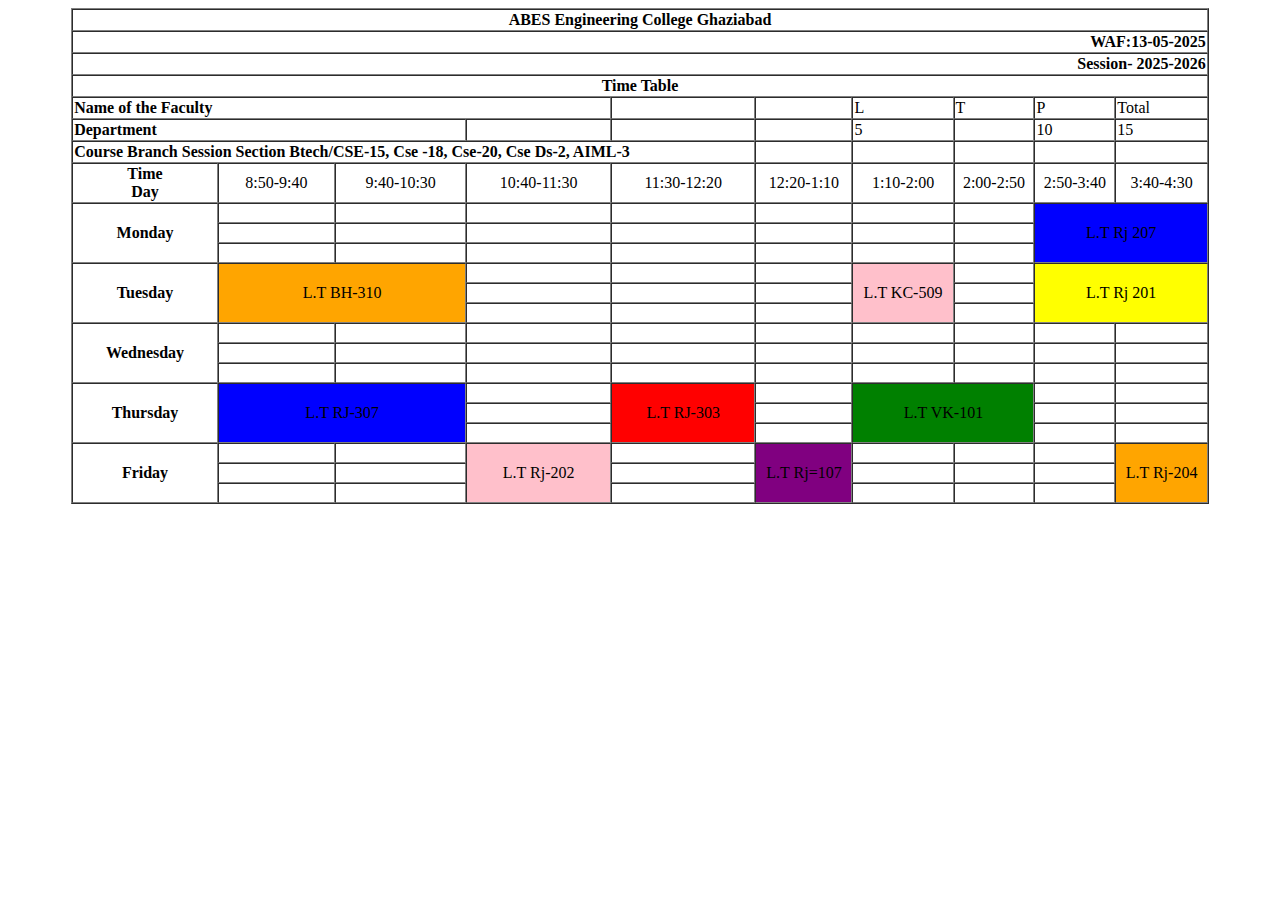
<file: timetable.html>
<!DOCTYPE html>
<html lang="en">

<head>
    <meta charset="UTF-8">
    <meta name="viewport" content="width=device-width, initial-scale=1.0">
    <title> TIME TABLE</title>
</head>

<body>

    <table cellspacing="0" border="1" width="90%" align="center" class="equal-columns" class="equal-rows">
        <tr align="center">
            <td colspan="10"><b>ABES Engineering College Ghaziabad</b></td>
        </tr>
        <tr align="right">
            <td colspan="10"><b>WAF:13-05-2025</b></td>
        </tr>
        <tr align="right">
            <td colspan="10"><b>Session- 2025-2026</b></td>
        </tr>
        <tr align="center">
            <td colspan="10"><b>Time Table</b></td>
        </tr>
        <tr align="left">
            <td colspan="4"><b>Name of the Faculty </b></td>
            <td></td>
            <td></td>
            <td>L</td>
            <td>T</td>
            <td>P</td>
            <td>Total</td>
        </tr>
        <tr align="left">
            <td colspan="3"><b>Department</b></td>
            <td></td>
            <td></td>
            <td></td>
            <td>5</td>
            <td></td>
            <td>10</td>
            <td>15</td>
        </tr>
        <tr align="left">
            <td colspan="5"><b>Course Branch Session Section Btech/CSE-15, Cse -18, Cse-20, Cse Ds-2, AIML-3</b></td>
            <td></td>
            <td></td>
            <td></td>
            <td></td>
            <td></td>
        </tr>
        <tr align="center">
            <td><b>Time</b><br><b>Day</b> </td>
            <td align="center">8:50-9:40</td>
            <td align="center">9:40-10:30</td>
            <td align="center">10:40-11:30</td>
            <td align="center">11:30-12:20</td>
            <td align="center">12:20-1:10</td>
            <td align="center">1:10-2:00</td>
            <td align="center">2:00-2:50</td>
            <td align="center">2:50-3:40</td>
            <td align="center">3:40-4:30</td>
        </tr>
        <tr align="center" height="20px">
            <td rowspan="3"><b>Monday</b> </td>
            <td></td>
            <td></td>
            <td></td>
            <td></td>
            <td></td>
            <td></td>
            <td></td>
            <td colspan="2" rowspan="3" bgcolor="blue">L.T Rj 207</td>
        </tr>
        <tr align="center"  height="20px">
            <td></td>
            <td></td>
            <td></td>
            <td></td>
            <td></td>
            <td></td>
            <td></td>
        </tr>
        <tr align="center" height="20px">
            <td></td>
            <td></td>
            <td></td>
            <td></td>
            <td></td>
            <td></td>
            <td></td>
        </tr>
        <tr align="center" height="20px">
            <td rowspan="3"><b>Tuesday</b> </td>
            <td colspan="2" rowspan="3" bgcolor="orange">L.T BH-310</td>
            <td></td>
            <td></td>
            <td></td>
            <td rowspan="3" bgcolor="pink">L.T KC-509</td>
            <td></td>
            <td colspan="2" rowspan="3" bgcolor="yellow">L.T Rj 201</td>
        </tr>
        <tr align="center" height="20px">
            <td></td>
            <td></td>
            <td></td>
            <td></td>
            
        </tr>
        <tr align="center" height="20px">
            <td></td>
            <td></td>
            <td></td>
            <td></td>
            
        </tr>
        <tr align="center" height="20px">
            <td rowspan="3"><b>Wednesday</b></td>
            <td></td>
            <td></td>
            <td></td>
            <td></td>
            <td></td>
            <td></td>
            <td></td>
            <td></td>
            <td></td>
        </tr>
        <tr align="center" height="20px">
            <td></td>
            <td></td>
            <td></td>
            <td></td>
            <td></td>
            <td></td>
            <td></td>
            <td></td>
            <td></td>
        </tr>
        <tr align="center" height="20px">
            <td></td>
            <td></td>
            <td></td>
            <td></td>
            <td></td>
            <td></td>
            <td></td>
            <td></td>
            <td></td>
        </tr>
        <tr align="center" height="20px">
            <td rowspan="3"><b>Thursday</b></td>
            <td colspan="2" rowspan="3" bgcolor="blue">L.T RJ-307</td>
            <td></td>
            <td rowspan="3" bgcolor="red">L.T RJ-303</td>
            <td></td>
            <td colspan="2" rowspan="3" bgcolor="green">L.T VK-101</td>
            <td></td>
            <td></td>
        </tr>
        <tr align="center" height="20px">
            <td></td>
            <td></td>
            <td></td>
            <td></td>
        </tr>
        <tr align="center" height="20px">
            <td></td>
            <td></td>
            <td></td>
            <td></td>
        </tr>
        <tr align="center" height="20px">
            <td rowspan="3"><b>Friday</b></td>
            <td></td>
            <td></td>
            <td rowspan="3" bgcolor="pink">L.T Rj-202</td>
            <td></td>
            <td rowspan="3" bgcolor="purple">L.T Rj=107</td>
            <td></td>
            <td></td>
            <td></td>
            <td rowspan="3" bgcolor="orange">L.T Rj-204</td>
        </tr>
        <tr align="center" height="20px">
            <td></td>
            <td></td>
            <td></td>
            <td></td>
            <td></td>
            <td></td>
            
        </tr>
        <tr align="center" height="20px">
            <td></td>
            <td></td>
            <td></td>
            <td></td>
            <td></td>
            <td></td>
            
        </tr>
    </table>
</body>

</html>
</file>
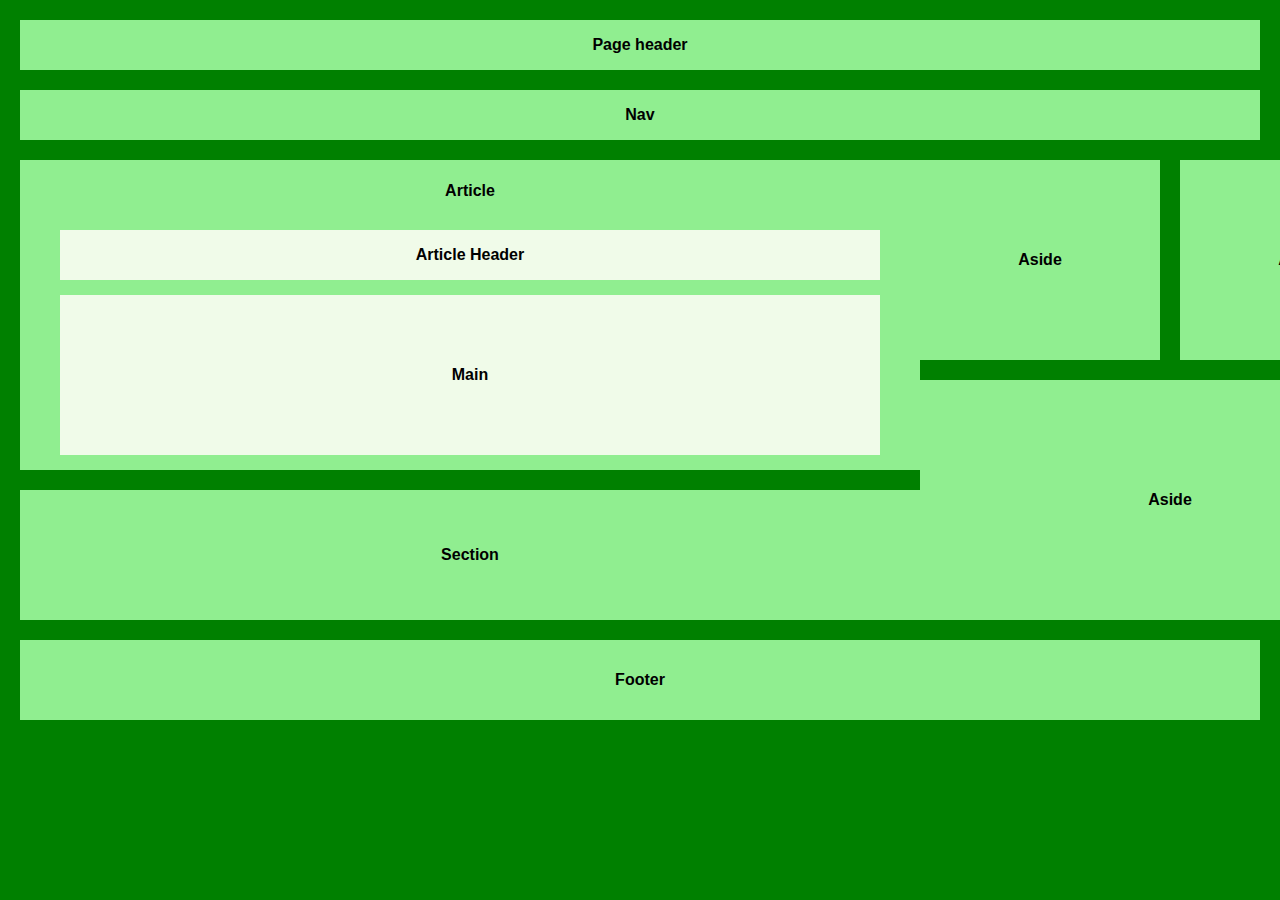
<file: project A/layout.html>
<!DOCTYPE html>
<html lang="en">
<head>
    <meta charset="UTF-8">
    <meta name="viewport" content="width=device-width, initial-scale=1.0">
    <title>layout</title>
    <style>
        body{
           padding: 0;
           margin: 0;
           box-sizing: border-box;
           background-color: green;
        }
        header, nav{
            height: 50px;
            width: auto;
            margin: 20px;
            background-color: lightgreen;
        }
        .outer{
            height: 460px;
            width: auto;
            margin-left: 20px;margin-right: 20px;
            display: flex; justify-content: space-between; align-items: center;
            justify-content: space-between;
        }
        .first{
            height: 460px;
            width: 900px;
        }
        .sec{
            height: 460px;
            width: 500px;
            display: flex;flex-direction: column;
        }
        .f{
            height: 310px;
            width: 900px;
            background-color: lightgreen;
            display: flex;flex-direction: column;align-items: center;
            justify-content: flex-end;

        }
        .s{
            height: 130px;
            width: 900px;
            margin-top: 20px;
            background-color: lightgreen;
        }
        .p{
            height: 200px;
            width: 500px;
            display: flex;
        }
        .a,.b{
            height: 200px;
            width:240px;
            background-color: lightgreen;
        }
        .b{
            margin-left: 20px;
        }
        .c{
            height: 240px;
            width: 500px;
            background-color: lightgreen;
            margin-top: 20px;
        }
        .x{
            height: 50px;
            width: 820px;
        }
        .y{
            height: 160px;
            width: 820px; 
        }
        .x,.y{ 
            margin-bottom: 15px;
            background-color: rgb(240, 251, 233);
        }
        footer{
            height: 80px;
            width: auto;
            background-color: lightgreen;
            margin: 20px;
        }
        header,nav,.s,.a,.b,.c,.f,.x,.y,footer{
            text-align: center;font-family: Arial, Helvetica, sans-serif;
            align-content: center;font-weight: 600;
        }
        p{
           margin-bottom: 30px;
        }
    </style>
</head>
<body>
    <header>
        Page header
    </header>
    <nav>
        Nav
    </nav>
    <div class="outer">
        <div class="first">
            <div class="f"><p>Article</p>
                <div class="x">Article Header</div>
                <div class="y">Main</div>
            </div>
            <div class="s">Section</div>
        </div>
        <div class="sec">
            <div class="p">
            <div class="a">Aside</div>
            <div class="b">Aside</div></div>
            <div class="c">Aside</div>
        </div>
    </div>
    <footer>
        Footer
    </footer>
</body>
</html>
</file>
<file: styles.css>
*{
    padding: 0;
    margin: 0;
    box-sizing: border-box;
    font-family: 'Orbitron', sans-serif;
    color: #C5C6C7;

}

nav{
    height: 80px;
    position: sticky;
    top: 0;
    z-index: 1000;
    display: flex;
    justify-content: space-around;
    align-items: center;
    padding: 15px;
    background-color: #3B9797;   
    border: 2px solid #45829E;
    background-color: rgba(0,0,0,0.6); 
    box-shadow: 0 0 10px #45A29E;
    backdrop-filter: blur(10px);
   
}

nav .logo{
    width: 55px;
    height: 55px;
    background: url("logoo.jpeg") no-repeat center center ;
    background-size: cover;
    border-radius: 60%;
    box-shadow: 0 0 30px #45A29E;
    color: #fff;
    font-weight: 1.5 rem;
    font-size: bold;
}

nav ul {
  list-style: none;
  display: flex;
  gap: 25px;
}

nav ul li a {
  color: #fff;
  text-decoration: none;
  font-weight: 500;
  padding: 8px 12px;
  border-radius: 5px;
  background-color: #16476A;
  transition: font-size 0.3s ease-out;
  
}

nav ul li a:hover{

    
    background-color: #45A29E;
    color: #0B0C10;
    box-shadow: 0 0 15px #45A29E, 0 0 30px #66FCF1;
    font-size: 1.1rem;
}

body {
    background-color: #0B0C10;
}

section{
    padding: 60px;
    flex-direction: column;
    align-items: center;
    background-color: #1F2833;
    color: #C5C6C7;
    margin-bottom: 40px;
    margin-top: 40px;
    border: 2px solid #45829E;
    transition: font-size 0.3s ease-out;
    box-shadow: 0 0 10px #45A29E20 inset;
    transition: transform 0.3s ease, box-shadow 0.3s ease, background-color 0.3s ease;
}

section:hover{
    font-size: 17px;
    transform: scale(1.02);
    box-shadow: 0 0 20px #66FCF1;
    background-color: #16202B;
}

h1, h2, h3 {
    color: #66FCF1;
    text-shadow: 0 0 5px #66FCF1, 0 0 10px #45A29E;
}
h1{
    text-decoration: underline double;
}
h2{
    text-decoration: underline wavy;
}

p {
    line-height: 1.6;
    font-size: 1rem;
    color: #C5C6C7;
}


footer{
    background-color: #777C6D;
    text-align: center;
    font-weight: 600;
    border: 2px soild black;
    padding: 15px;
}
</file>
<file: project A/style.css>
* {
  margin: 0;
  padding: 0;
  box-sizing: border-box;
  font-family: Arial, sans-serif;
}

nav {
  height: 60px;
  background-color: #131921;
  color: #fff;
  display: flex;
  align-items: center;
  justify-content: space-between;
  padding: 0 10px;
  /* position: sticky;
  top: 0;
  z-index: 1000; */
}

/* --- LEFT --- */
.nav-left {
  display: flex;
  align-items: center;
  gap: 10px;
}

.logo {
  width: 100px;
  height: 50px;
  background: url("alogo.jpeg") no-repeat center center;
  background-size: cover;
  margin-right: 15px;
}

/* --- CENTER --- */
.nav-center {
  display: flex;
  align-items: center;
  flex: 1;
  max-width: 700px;
}
.nborder:hover{
    border: 3px solid orange;
    border-radius: 7px;
}
.nav-center .all {
  padding: 8px;
  height: 40px;
  border: none;
  text-align: center;
  background-color: #f3f3f3;
  border-top-left-radius: 4px;
  border-bottom-left-radius: 4px;
}

.nav-center input {
  width: 600px;
  padding: 9px;
  border: none;
}

/* Dropdown container */
.dropdown {
  position: relative;
  display: inline-block;
}

/* Button styling */
.dropbtn {
  padding: 8px;
  height: 40px;
  width: 50px;
  font-size: 0.7rem;
  border: none;
  background-color: #f3f3f3;
  color: rgb(113, 112, 112);
  border-top-left-radius: 4px;
  border-bottom-left-radius: 4px;
  cursor: pointer;
  display: flex;
  align-items: center;
  justify-content: center;
  gap: 5px;
  font-size: 0.9rem;
}

/* Dropdown content (hidden by default) */
.dropdown-content {
  display: none;
  position: absolute;
  background-color: #fff;
  min-width: 180px;
  box-shadow: 0 4px 10px rgba(0, 0, 0, 0.2);
  z-index: 10;
  border-radius: 4px;
  overflow: hidden;
}

/* Links inside dropdown */
.dropdown-content a {
  color: #333;
  padding: 10px 14px;
  text-decoration: none;
  display: block;
  font-size: 0.9rem;
}

.dropdown-content a:hover {
  background-color: #f0f0f0;
}

/* Show dropdown on hover */
.dropdown:hover .dropdown-content {
  display: block;
}

/* Optional hover color change for button */
.dropdown:hover .dropbtn {
  background-color: #e6e6e6;
}

nav input::placeholder{
  font-weight: 549;
  font-size: 0.95rem;
}

.nav-center input:focus {
  outline: none;
  border: none;
}


.ph{
    height: 40px;
}

.search-btn {
  background-color: #febd69;
  border: none;
  height: 40px;
  padding: 10px 14px;
  font-size: 1.2rem;
  border-top-right-radius: 4px;
  border-bottom-right-radius: 4px;
  cursor: pointer;
}

.search-btn:hover {
  background-color: #f3a847;
}

/* --- RIGHT --- */
.nav-right {
  display: flex;
  align-items: center;
  gap: 15px;
}

.small-text {
  font-size: 0.8rem;
  color: #ccc;
}

.border {
  border: 2px solid transparent;
  padding: 4px 6px;
}

.border:hover {
  border: 2px solid white;
  cursor: pointer;
}

.cart {
  display: flex;
  align-items: baseline;
  font-weight: 700;
  gap: 5px;
}

.panel{
    height: 40px;
    background-color: #222f3d;
    display: flex;
    color: white;
    align-items: center;
    justify-content: space-evenly;
}

.panel-ops p{
    display: inline;
    margin-left: 15px;
    padding: 5px;
}

.panel-ops{
    width: 70%;
    font-size: 0.85rem;
}

.panel-all{
  padding: 5px;
}

.panel-all:hover{
  border: 2px solid white;
}

.panel-ops p:hover{
  border: 2px solid white;
}

.deals{
    font-size: 0.9rem;
    font-weight: 700;
}

.main-section{
    background-image: url("image1.jpg");
    background-size: cover;
    height: 400px;
    display: flex;
    justify-content: center;
    align-items: flex-end;
}

.msg{
    background-color: white;
    color: black;
    height: 40px;
    display: flex;
    align-items: center;
    justify-content: center;
    font-size: 0.85rem;
    width: 80%;
    margin-bottom: 50px;
}

.msg a{
    color: #007185;
    font-weight: 600;
    cursor: pointer;
    text-decoration: none;
}

.shop{
    display: flex;
    flex-wrap: wrap;
    justify-content: space-evenly;
    /* background-color: rgb(220, 60, 39); */
    background: linear-gradient(to bottom, rgb(220, 61, 25), rgb(255, 111, 9));
}


.box{
    /* border: 2px solid black; */
    height: 400px;
    width: 23%;
    background-color: white;
    padding: 20px 0px 15px;
    margin: 15px;
}

.box-img{
    height: 300px;
    background-size: cover;
    margin-top: 1rem;
    margin-bottom: 1rem;
    cursor: pointer;
}

.content{
    margin-left: 1rem;
    margin-right: 1rem;
}

.content p{
    /* color: rgb(23, 23, 208); */
    color: #007185;
    font-size: 14px;
    font-weight: 520;
}

.phone{
  /* border: 2px solid black; */
  height: 500px;
  width: 1513px;
  background-color: rgb(255, 106, 0);
  display: flex;
  align-items: center;
  justify-content: center;
}
.bbox{
  /* border: 2px solid black; */
  height: 460px;
  width: 1493px;
  background-color: white;
}
.bbox h2{
  margin-top: 10px;
  margin-left: 10px;
}

.bbox-img{
  height: 400px;
  background-size: cover;
  cursor: pointer;
}

.phone1{
  /* border: 2px solid black; */
  height: 400px;
  width: 1513px;
  background-color: #edeaea;
  display: flex;
  align-items: center;
  justify-content: center;
}
.wbox{
  /* border: 2px solid black; */
  height: 360px;
  width: 1493px;
  background-color: white;
}
.wbox h2{
  margin-top: 10px;
  margin-left: 10px;
}

.wbox-img{
  height: 280px;
  background-size: cover;
  margin-top: 10px;
  cursor: pointer;
}
/* footer */
.foot1{
  background-color: #37475a;
  color: white;
  height: 50px;
  display: flex;
  align-items: center;
  justify-content: center;
  font-size: 0.85rem;
  cursor: pointer;
  /* margin-top: 15px; */
}

.foot2{
  background-color: #222f3d;
  color: white;
  height: 300px;
  display: flex;
  justify-content: space-evenly;
}

ul{
  margin-top: 20px;
}

ul p{
  font-weight: 600;
}

ul a{
  color: #dddddd;
  display: block;
  font-size: 0.85rem;
  margin-top: 10px;
}

ul a:hover{
  text-decoration: underline;
  cursor: pointer;
}

.foot3{
  height: 100px;
  background-color: #131921;
  border-top: 2px solid #585757;
  display: flex;
  justify-content: center;
  align-items: center;
}

.logo1{
  width: 110px;
  height: 50px;
  background: url("alogo.jpeg") no-repeat center center;
  background-size: cover;
}

.foot4{
  background-color: #0f1111;
  color: white;
  /* display: flex;
  justify-content: center;
  align-items: center; */
  /* border-top: 2px solid #403e3e; */
  height: 80px;
  font-size: 0.7rem;
  text-align: center;
}

.pages{
  padding-top: 25px;
}

.cright{
  padding-top: 5px;
}
</file>
<file: classroom assignment/portfolio-2/styles.css>
*{
    padding: 0;
    margin: 0;
    box-sizing: border-box;
    font-family: 'Orbitron', sans-serif;
    color: #C5C6C7;

}

nav{
    height: 80px;
    position: sticky;
    top: 0;
    z-index: 1000;
    display: flex;
    justify-content: space-around;
    align-items: center;
    padding: 15px;
    background-color: #3B9797;   
    border: 2px solid #45829E;
    background-color: rgba(0,0,0,0.6); 
    box-shadow: 0 0 10px #45A29E;
    backdrop-filter: blur(10px);
   
}

nav .logo{
    width: 55px;
    height: 55px;
    background: url("logoo.jpeg") no-repeat center center ;
    background-size: cover;
    border-radius: 60%;
    box-shadow: 0 0 30px #45A29E;
    color: #fff;
    font-weight: 1.5 rem;
    font-size: bold;
}

nav ul {
  list-style: none;
  display: flex;
  gap: 25px;
}

nav ul li a {
  color: #fff;
  text-decoration: none;
  font-weight: 500;
  padding: 8px 12px;
  border-radius: 5px;
  background-color: #16476A;
  transition: font-size 0.3s ease-out;
  
}

nav ul li a:hover{

    
    background-color: #45A29E;
    color: #0B0C10;
    box-shadow: 0 0 15px #45A29E, 0 0 30px #66FCF1;
    font-size: 1.1rem;
}

body {
    background-color: #0B0C10;
}

section{
    padding: 60px;
    flex-direction: column;
    align-items: center;
    background-color: #1F2833;
    color: #C5C6C7;
    margin-bottom: 40px;
    margin-top: 40px;
    border: 2px solid #45829E;
    transition: font-size 0.3s ease-out;
    box-shadow: 0 0 10px #45A29E20 inset;
    transition: transform 0.3s ease, box-shadow 0.3s ease, background-color 0.3s ease;
}

section:hover{
    font-size: 17px;
    transform: scale(1.02);
    box-shadow: 0 0 20px #66FCF1;
    background-color: #16202B;
}

h1, h2, h3 {
    color: #66FCF1;
    text-shadow: 0 0 5px #66FCF1, 0 0 10px #45A29E;
}
h1{
    text-decoration: underline double;
}
h2{
    text-decoration: underline wavy;
}

p {
    line-height: 1.6;
    font-size: 1rem;
    color: #C5C6C7;
}


footer{
    background-color: #777C6D;
    text-align: center;
    font-weight: 600;
    border: 2px soild black;
    padding: 15px;
}
</file>
